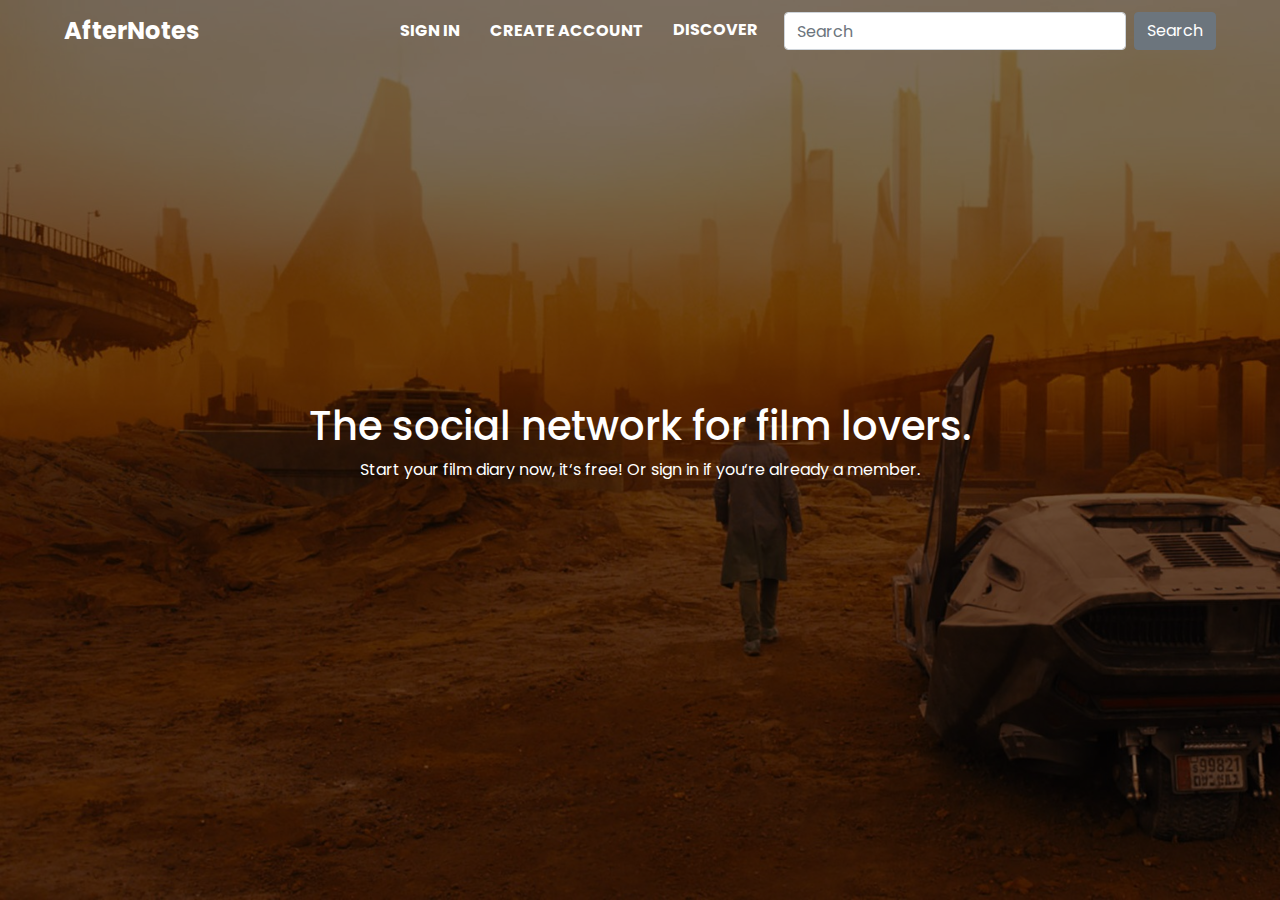
<file: index.html>
<!DOCTYPE html>
<html lang="en">

<head>
  <!-- Required meta tags -->
  <meta charset="utf-8">
  <meta name="viewport" content="width=device-width, initial-scale=1, shrink-to-fit=no">
  <!-- Google Fonts -->
  <link href="https://fonts.googleapis.com/css?family=Poppins:400,700" rel="stylesheet">
  <!-- Bootstrap CSS -->
  <link rel="stylesheet" href="https://stackpath.bootstrapcdn.com/bootstrap/4.3.1/css/bootstrap.min.css" integrity="sha384-ggOyR0iXCbMQv3Xipma34MD+dH/1fQ784/j6cY/iJTQUOhcWr7x9JvoRxT2MZw1T" crossorigin="anonymous">
  <link rel="stylesheet" href="css/styles.css">
  <!-- Font Awesome -->
  <link rel="stylesheet" href="https://use.fontawesome.com/releases/v5.8.1/css/all.css" integrity="sha384-50oBUHEmvpQ+1lW4y57PTFmhCaXp0ML5d60M1M7uH2+nqUivzIebhndOJK28anvf" crossorigin="anonymous">
  <!-- Favicon -->
  <link rel="shortcut icon" type="image/png" href="images/favicon.png" />
  <title>AfterNotes • Social film discovery.</title>
</head>

<body>
  <!-- Navbar, Hero, Title -->
  <section id="title">
    <nav class="navbar navbar-expand-lg navbar-light">
      <a class="navbar-brand" href="home.html">AfterNotes</a>
      <!-- Responsive Button -->
      <button class="navbar-toggler" type="button" data-toggle="collapse" data-target="#navbarNav" aria-controls="navbarNav" aria-expanded="false" aria-label="Toggle navigation">
        <span class="navbar-toggler-icon"></span>
      </button>
      <!-- Main Navigation Bar -->
      <div class="collapse navbar-collapse" id="navbarNav">
        <ul class="navbar-nav ml-auto">
          <li class="nav-item">
            <button type="button" class="btn pt-0 pr-0 pl-0 pb-0" data-toggle="modal" data-target="#SignIn">
              <a href="#" class="nav-link">SIGN IN</a>
            </button>
          </li>
          <li class="nav-item">
            <button type="button" class="btn pt-0 pr-0 pl-0 pb-0" data-toggle="modal" data-target="#SignUp">
              <a href="#" class="nav-link">CREATE ACCOUNT</a>
            </button>
          </li>
          <li class="nav-item">
            <a class="nav-link" href="discover.html">DISCOVER</a>
          </li>
        </ul>
        <form class="form-inline my-2 my-lg-0">
          <input class="form-control mr-sm-2" type="search" placeholder="Search" aria-label="Search">
          <button class="btn btn-secondary my-2 my-sm-0" type="submit">Search</button>
        </form>
      </div>
    </nav>
    <!-- Background Hero -->
    <div class="container-fluid hero d-flex flex-column justify-content-center align-items-center">
      <div class="hero-text">
        <h1 class="heading">The social network for film lovers.</h1>
        <p>Start your film diary now, it‘s free! Or sign in if you‘re already a member.</p>
      </div>
      <div class="overlay"></div>
    </div>
  </section>

  <div class="modal fade" id="SignIn" tabindex="-1" role="dialog">
    <div class="modal-dialog modal-dialog-centered" role="document">
      <div class="modal-content">
        <div class="modal-header">
          <h5 class="modal-title" id="exampleModalLabel">Welcome Back!</h5>
          <button type="button" class="close" data-dismiss="modal" aria-label="Close">
            <span aria-hidden="true">&times;</span>
          </button>
        </div>
        <div class="modal-body">
          <form>
            <div class="form-group">
              <label>Username</label>
              <div class="input-group">
                <div class="input-group-prepend">
                  <div class="input-group-text"><i class="fas fa-user"></i></div>
                </div>
                <input type="text" class="form-control" id="username" placeholder="Enter username">
              </div>
            </div>
            <div class="form-group">
              <label>Password</label>
              <div class="input-group">
                <div class="input-group-prepend">
                  <div class="input-group-text"><i class="fas fa-key"></i></div>
                </div>
                <input type="password" class="form-control" id="password" placeholder="Enter password">
              </div>
            </div>
        </div>
        <div class="modal-footer">
          <button type="submit" class="btn btn-success">SIGN IN</button>
        </div>
      </div>
    </div>
  </div>

  <div class="modal fade" id="SignUp" tabindex="-1" role="dialog">
    <div class="modal-dialog modal-dialog-centered" role="document">
      <div class="modal-content">
        <div class="modal-header">
          <h5 class="modal-title" id="exampleModalLabel">Join Us!</h5>
          <button type="button" class="close" data-dismiss="modal" aria-label="Close">
            <span aria-hidden="true">&times;</span>
          </button>
        </div>
        <div class="modal-body">
          <form>
            <div class="form-group">
              <label>Username</label>
              <div class="input-group">
                <div class="input-group-prepend">
                  <div class="input-group-text"><i class="fas fa-user"></i></div>
                </div>
                <input type="text" class="form-control" id="username" placeholder="Enter username">
              </div>
            </div>
            <div class="form-group">
              <label>Email</label>
              <div class="input-group">
                <div class="input-group-prepend">
                  <div class="input-group-text"><i class="fas fa-envelope"></i></div>
                </div>
                <input type="email" class="form-control" id="email" placeholder="Enter email">
              </div>
            </div>
            <div class="form-group">
              <label>Password</label>
              <div class="input-group">
                <div class="input-group-prepend">
                  <div class="input-group-text"><i class="fas fa-key"></i></div>
                </div>
                <input type="password" class="form-control" id="password" placeholder="Enter password">
              </div>
            </div>
        </div>
        <div class="modal-footer">
          <button type="submit" class="btn btn-success">SIGN UP</button>
        </div>
      </div>
    </div>
  </div>

  <!-- Optional JavaScript -->
  <!-- jQuery first, then Popper.js, then Bootstrap JS -->
  <script src="https://code.jquery.com/jquery-3.3.1.slim.min.js" integrity="sha384-q8i/X+965DzO0rT7abK41JStQIAqVgRVzpbzo5smXKp4YfRvH+8abtTE1Pi6jizo" crossorigin="anonymous"></script>
  <script src="https://cdnjs.cloudflare.com/ajax/libs/popper.js/1.14.7/umd/popper.min.js" integrity="sha384-UO2eT0CpHqdSJQ6hJty5KVphtPhzWj9WO1clHTMGa3JDZwrnQq4sF86dIHNDz0W1" crossorigin="anonymous"></script>
  <script src="https://stackpath.bootstrapcdn.com/bootstrap/4.3.1/js/bootstrap.min.js" integrity="sha384-JjSmVgyd0p3pXB1rRibZUAYoIIy6OrQ6VrjIEaFf/nJGzIxFDsf4x0xIM+B07jRM" crossorigin="anonymous"></script>
</body>

</html>
</file>
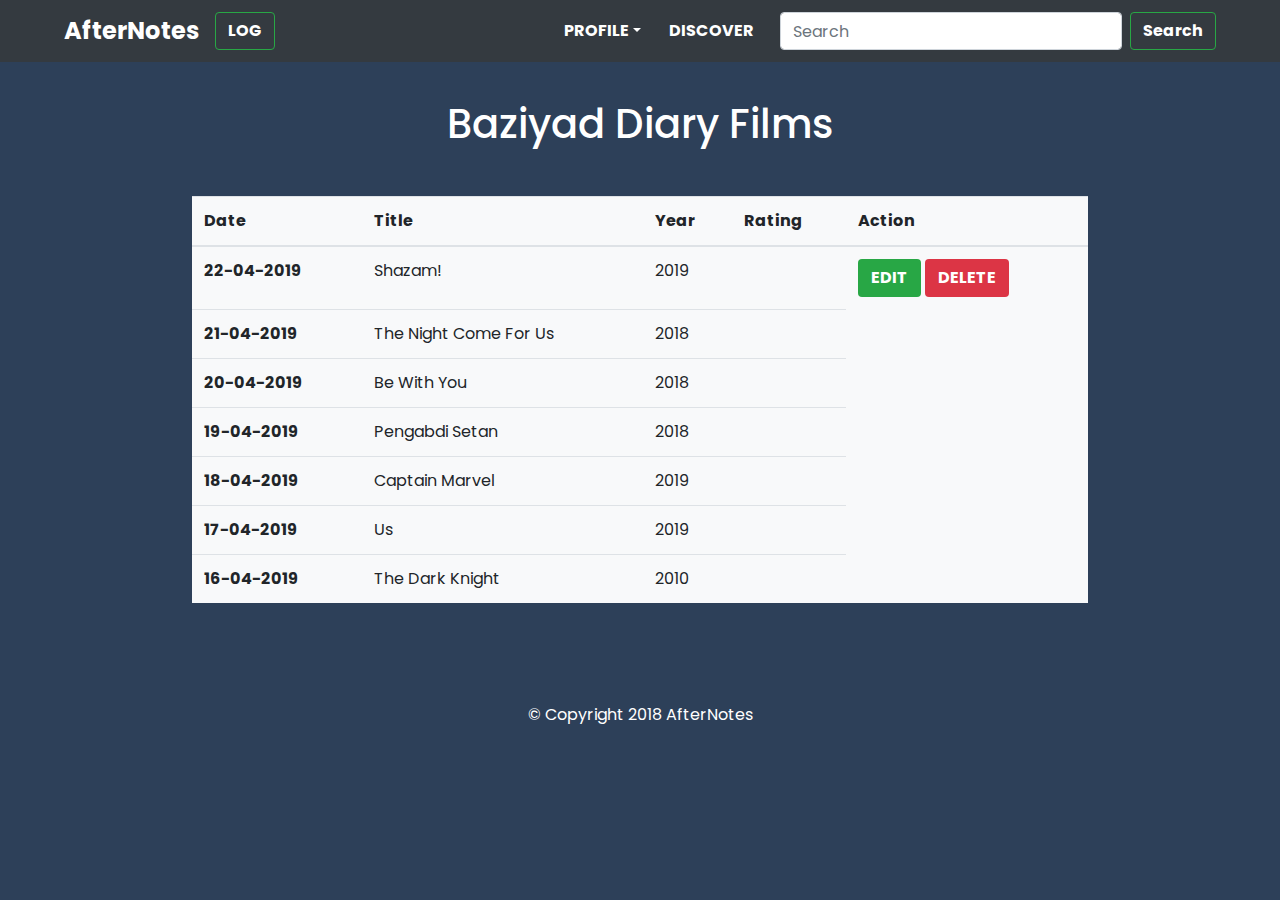
<file: diary.html>
<!DOCTYPE html>
<html lang="en">

<head>
  <!-- Required meta tags -->
  <meta charset="utf-8">
  <meta name="viewport" content="width=device-width, initial-scale=1, shrink-to-fit=no">
  <!-- Google Fonts -->
  <link href="https://fonts.googleapis.com/css?family=Poppins:400,700|IBM+Plex+Sans:700" rel="stylesheet">
  <!-- Bootstrap CSS -->
  <link rel="stylesheet" href="https://stackpath.bootstrapcdn.com/bootstrap/4.3.1/css/bootstrap.min.css" integrity="sha384-ggOyR0iXCbMQv3Xipma34MD+dH/1fQ784/j6cY/iJTQUOhcWr7x9JvoRxT2MZw1T" crossorigin="anonymous">
  <link rel="stylesheet" href="css/styles.css">
  <link rel="stylesheet" href="css/home.css">
  <link rel="stylesheet" href="css/watchlist_films.css">
  <link rel="stylesheet" href="css/rating.css">
  <!-- Font Awesome -->
  <link rel="stylesheet" href="https://use.fontawesome.com/releases/v5.8.1/css/all.css" integrity="sha384-50oBUHEmvpQ+1lW4y57PTFmhCaXp0ML5d60M1M7uH2+nqUivzIebhndOJK28anvf" crossorigin="anonymous">
  <!-- Favicon -->
  <link rel="shortcut icon" type="image/png" href="images/favicon.png" />
  <title>Diary • AfterNotes</title>
</head>

<body>
  <section id="title">
    <nav class="navbar navbar-expand-lg navbar-dark bg-dark">
      <a class="navbar-brand" href="home.html">AfterNotes</a>
      <button class="navbar-toggler" type="button" data-toggle="collapse" data-target="#navbarNav" aria-controls="navbarNav" aria-expanded="false" aria-label="Toggle navigation">
        <span class="navbar-toggler-icon"></span>
      </button>
      <div class="collapse navbar-collapse" id="navbarNav">
        <button class="btn log btn-outline-success my-2 my-sm-0" data-toggle="modal" data-target="#exampleModal" type="submit"><i class="fas fa-plus"></i> LOG</button>
        <div class="modal fade" id="exampleModal" tabindex="-1" role="dialog" aria-labelledby="exampleModalLabel" aria-hidden="true">
          <div class="modal-dialog modal-dialog-centered" role="document">
            <div class="modal-content">
              <div class="modal-header">
                <h5 class="modal-title" id="exampleModalLabel">I Watched...</h5>
                <button type="button" class="close" data-dismiss="modal" aria-label="Close">
                  <span aria-hidden="true">&times;</span>
                </button>
              </div>
              <div class="modal-body">
                <form class="" action="index.html" method="post">
                  <div class="form-group">
                    <label for="">Name of Film</label>
                    <input class="form-control" type="text" name="" value="" placeholder="Enter name of film here..." required>
                  </div>
                  <div class="form-group">
                    <label for="">Specify Date You Watched It</label>
                    <input class="form-control" type="date" name="" value="">
                  </div>
                  <div class="form-group">
                    <label for="">Add Review</label>
                    <textarea class="form-control" id="exampleFormControlTextarea1" rows="4" placeholder="Enter your review here..."></textarea>
                  </div>
                  <div class="form-check form-check-inline">
                    <label for="" class="my-auto">Rating :</label>
                    <span class="star-rating">
                      <input type="radio" name="rating" value="1"><i></i>
                      <input type="radio" name="rating" value="2"><i></i>
                      <input type="radio" name="rating" value="3"><i></i>
                      <input type="radio" name="rating" value="4"><i></i>
                      <input type="radio" name="rating" value="5"><i></i>
                    </span>
                  </div>
                </form>
              </div>
              <div class="modal-footer">
                <button type="submit" class="btn btn-success">Save</button>
              </div>
            </div>
          </div>
        </div>
        <ul class="navbar-nav ml-auto">
          <li class="nav-item dropdown">
            <a class="nav-link dropdown-toggle" href="" id="navbarDropdown" role="button" data-toggle="dropdown" aria-haspopup="true" aria-expanded="false">PROFILE</a>
            <div class="dropdown-menu" aria-labelledby="navbarDropdown">
              <a class="dropdown-item" href="diary.html">Diary</a>
              <a class="dropdown-item" href="reviews.html">Reviews</a>
              <div class="dropdown-divider"></div>
              <a class="dropdown-item" href="setting.html">Settings</a>
              <a class="dropdown-item" href="#">Sign Out</a>
            </div>
          </li>
          <li class="nav-item">
            <a class="nav-link" href="discover.html">DISCOVER</a>
          </li>
        </ul>
        <form class="form-inline my-2 my-lg-0">
          <input class="form-control mr-sm-2" type="search" placeholder="Search" aria-label="Search">
          <button class="btn btn-outline-success my-2 my-sm-0" type="submit">Search</button>
        </form>
      </div>
    </nav>
  </section>
  <section id="reviews-table" class="container-fluid">
    <h1 class="text-center mb-5">Baziyad Diary Films</h1>
    <table class="table table-hove bg-light">
      <thead>
        <tr>
          <th scope="col">Date</th>
          <th scope="col">Title</th>
          <th scope="col">Year</th>
          <th scope="col">Rating</th>
          <th scope="col">Action</th>
        </tr>
      </thead>
      <tbody>
        <tr>
          <th scope="row">22-04-2019</th>
          <td>Shazam!</td>
          <td>2019</td>
          <td>
            <span><i class="fas fa-star"></i></span>
            <span><i class="fas fa-star"></i></span>
            <span><i class="fas fa-star"></i></span>
            <span><i class="fas fa-star"></i></span>
          </td>
          <td colspan="2">
            <button type="button" class="btn bg-success" name="button">EDIT</button>
            <button type="button" class="btn bg-danger" name="button">DELETE</button>
          </td>
        </tr>
        <tr>
          <th scope="row">21-04-2019</th>
          <td>The Night Come For Us</td>
          <td>2018</td>
          <td>
            <span><i class="fas fa-star"></i></span>
            <span><i class="fas fa-star"></i></span>
            <span><i class="fas fa-star"></i></span>
          </td>
        </tr>
        <tr>
          <th scope="row">20-04-2019</th>
          <td>Be With You</td>
          <td>2018</td>
          <td>
            <span><i class="fas fa-star"></i></span>
            <span><i class="fas fa-star"></i></span>
            <span><i class="fas fa-star"></i></span>
            <span><i class="fas fa-star"></i></span>
          </td>
        </tr>
        <tr>
          <th scope="row">19-04-2019</th>
          <td>Pengabdi Setan</td>
          <td>2018</td>
          <td>
            <span><i class="fas fa-star"></i></span>
            <span><i class="fas fa-star"></i></span>
            <span><i class="fas fa-star"></i></span>
            <span><i class="fas fa-star"></i></span>
          </td>
        </tr>
        <tr>
          <th scope="row">18-04-2019</th>
          <td>Captain Marvel</td>
          <td>2019</td>
          <td>
            <span><i class="fas fa-star"></i></span>
            <span><i class="fas fa-star"></i></span>
            <span><i class="fas fa-star"></i></span>
          </td>
        </tr>
        <tr>
          <th scope="row">17-04-2019</th>
          <td>Us</td>
          <td>2019</td>
          <td>
            <span><i class="fas fa-star"></i></span>
            <span><i class="fas fa-star"></i></span>
            <span><i class="fas fa-star"></i></span>
            <span><i class="fas fa-star"></i></span>
            <span><i class="fas fa-star"></i></span>
          </td>
        </tr>
        <tr>
          <th scope="row">16-04-2019</th>
          <td>The Dark Knight</td>
          <td>2010</td>
          <td>
            <span><i class="fas fa-star"></i></span>
            <span><i class="fas fa-star"></i></span>
            <span><i class="fas fa-star"></i></span>
            <span><i class="fas fa-star"></i></span>
          </td>
        </tr>
      </tbody>
    </table>
  </section>
  <footer id="footer" class="pt-1">
    <a class="footer-logo" href="#"><i class="fab fa-twitter"></i></a>
    <a class="footer-logo" href="#"><i class="fab fa-facebook-f"></i></a>
    <a class="footer-logo" href="#"><i class="fab fa-instagram"></i></a>
    <a class="footer-logo" href="#"><i class="fas fa-envelope"></i></a>
    <p>© Copyright 2018 AfterNotes</p>
  </footer>

  <!-- Optional JavaScript -->
  <!-- jQuery first, then Popper.js, then Bootstrap JS -->
  <script src="https://code.jquery.com/jquery-3.3.1.slim.min.js" integrity="sha384-q8i/X+965DzO0rT7abK41JStQIAqVgRVzpbzo5smXKp4YfRvH+8abtTE1Pi6jizo" crossorigin="anonymous"></script>
  <script src="https://cdnjs.cloudflare.com/ajax/libs/popper.js/1.14.7/umd/popper.min.js" integrity="sha384-UO2eT0CpHqdSJQ6hJty5KVphtPhzWj9WO1clHTMGa3JDZwrnQq4sF86dIHNDz0W1" crossorigin="anonymous"></script>
  <script src="https://stackpath.bootstrapcdn.com/bootstrap/4.3.1/js/bootstrap.min.js" integrity="sha384-JjSmVgyd0p3pXB1rRibZUAYoIIy6OrQ6VrjIEaFf/nJGzIxFDsf4x0xIM+B07jRM" crossorigin="anonymous"></script>
</body>

</html>
</file>
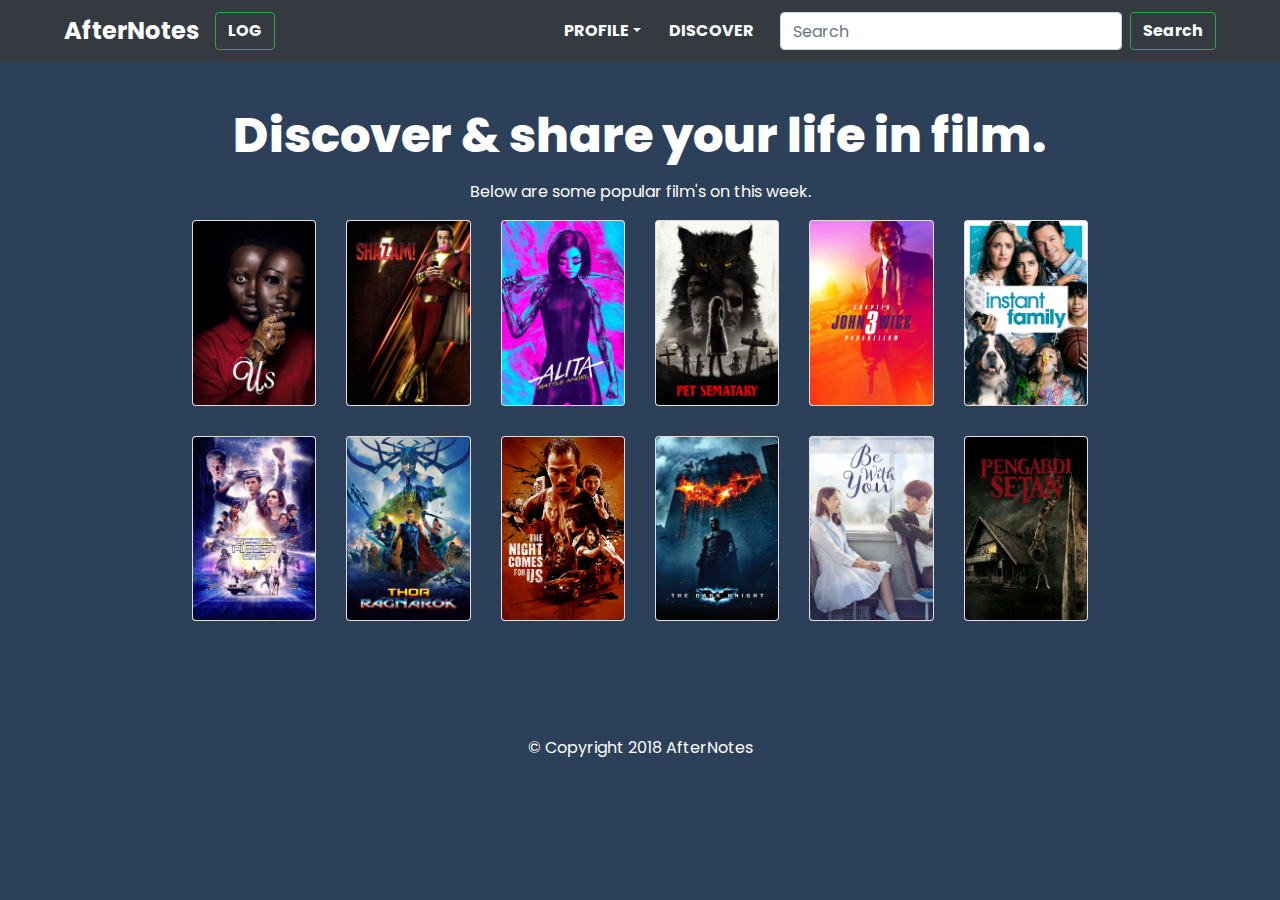
<file: discover.html>
<!DOCTYPE html>
<html lang="en">

<head>
  <!-- Required meta tags -->
  <meta charset="utf-8">
  <meta name="viewport" content="width=device-width, initial-scale=1, shrink-to-fit=no">
  <!-- Google Fonts -->
  <link href="https://fonts.googleapis.com/css?family=Poppins:400,700|IBM+Plex+Sans:700" rel="stylesheet">
  <!-- Bootstrap CSS -->
  <link rel="stylesheet" href="https://stackpath.bootstrapcdn.com/bootstrap/4.3.1/css/bootstrap.min.css" integrity="sha384-ggOyR0iXCbMQv3Xipma34MD+dH/1fQ784/j6cY/iJTQUOhcWr7x9JvoRxT2MZw1T" crossorigin="anonymous">
  <link rel="stylesheet" href="css/styles.css">
  <link rel="stylesheet" href="css/home.css">
  <link rel="stylesheet" href="css/watchlist_films.css">
  <link rel="stylesheet" href="css/rating.css">
  <!-- Font Awesome -->
  <link rel="stylesheet" href="https://use.fontawesome.com/releases/v5.8.1/css/all.css" integrity="sha384-50oBUHEmvpQ+1lW4y57PTFmhCaXp0ML5d60M1M7uH2+nqUivzIebhndOJK28anvf" crossorigin="anonymous">
  <!-- Favicon -->
  <link rel="shortcut icon" type="image/png" href="images/favicon.png" />
  <title>Discover • AfterNotes</title>
</head>

<body>
  <section id="title">
    <nav class="navbar navbar-expand-lg navbar-dark bg-dark">
      <a class="navbar-brand" href="home.html">AfterNotes</a>
      <button class="navbar-toggler" type="button" data-toggle="collapse" data-target="#navbarNav" aria-controls="navbarNav" aria-expanded="false" aria-label="Toggle navigation">
        <span class="navbar-toggler-icon"></span>
      </button>
      <div class="collapse navbar-collapse" id="navbarNav">
        <button class="btn log btn-outline-success my-2 my-sm-0" data-toggle="modal" data-target="#exampleModal" type="submit"><i class="fas fa-plus"></i> LOG</button>
        <div class="modal fade" id="exampleModal" tabindex="-1" role="dialog" aria-labelledby="exampleModalLabel" aria-hidden="true">
          <div class="modal-dialog modal-dialog-centered" role="document">
            <div class="modal-content">
              <div class="modal-header">
                <h5 class="modal-title" id="exampleModalLabel">I Watched...</h5>
                <button type="button" class="close" data-dismiss="modal" aria-label="Close">
                  <span aria-hidden="true">&times;</span>
                </button>
              </div>
              <div class="modal-body">
                <form class="" action="index.html" method="post">
                  <div class="form-group">
                    <label for="">Name of Film</label>
                    <input class="form-control" type="text" name="" value="" placeholder="Enter name of film here..." required>
                  </div>
                  <div class="form-group">
                    <label for="">Specify Date You Watched It</label>
                    <input class="form-control" type="date" name="" value="">
                  </div>
                  <div class="form-group">
                    <label for="">Add Review</label>
                    <textarea class="form-control" id="exampleFormControlTextarea1" rows="4" placeholder="Enter your review here..."></textarea>
                  </div>
                  <div class="form-check form-check-inline">
                    <label for="" class="my-auto">Rating :</label>
                    <span class="star-rating">
                      <input type="radio" name="rating" value="1"><i></i>
                      <input type="radio" name="rating" value="2"><i></i>
                      <input type="radio" name="rating" value="3"><i></i>
                      <input type="radio" name="rating" value="4"><i></i>
                      <input type="radio" name="rating" value="5"><i></i>
                    </span>
                  </div>
                </form>
              </div>
              <div class="modal-footer">
                <button type="submit" class="btn btn-success">Save</button>
              </div>
            </div>
          </div>
        </div>
        <ul class="navbar-nav ml-auto">
          <li class="nav-item dropdown">
            <a class="nav-link dropdown-toggle" href="" id="navbarDropdown" role="button" data-toggle="dropdown" aria-haspopup="true" aria-expanded="false">PROFILE</a>
            <div class="dropdown-menu" aria-labelledby="navbarDropdown">
              <a class="dropdown-item" href="diary.html">Diary</a>
              <a class="dropdown-item" href="reviews.html">Reviews</a>
              <div class="dropdown-divider"></div>
              <a class="dropdown-item" href="setting.html">Settings</a>
              <a class="dropdown-item" href="#">Sign Out</a>
            </div>
          </li>
          <li class="nav-item">
            <a class="nav-link" href="discover.html">DISCOVER</a>
          </li>
        </ul>
        <form class="form-inline my-2 my-lg-0">
          <input class="form-control mr-sm-2" type="search" placeholder="Search" aria-label="Search">
          <button class="btn btn-outline-success my-2 my-sm-0" type="submit">Search</button>
        </form>
      </div>
    </nav>
  </section>
  <section id="discover" class="container-fluid">
    <h2 class="text-center">Discover & share your life in film.</h2>
    <p class="text-center">Below are some popular film's on this week.</p>
    <div class="row row-card">
      <div class="col-md-2">
        <div class="card">
          <img class="card-img" src="images/poster/us.jpg" alt="">
          <a class="stretched-link" href="#"></a>
        </div>
      </div>
      <div class="col-md-2">
        <div class="card">
          <img class="card-img" src="images/poster/shazam.jpg" alt="">
          <a class="stretched-link" href="#"></a>
        </div>
      </div>
      <div class="col-md-2">
        <div class="card">
          <img class="card-img" src="images/poster/alita.jpg" alt="">
          <a class="stretched-link" href="#"></a>
        </div>
      </div>
      <div class="col-md-2">
        <div class="card">
          <img class="card-img" src="images/poster/petsematary.jpg" alt="">
          <a class="stretched-link" href="#"></a>
        </div>
      </div>
      <div class="col-md-2">
        <div class="card">
          <img class="card-img" src="images/poster/johnwick.jpg" alt="">
          <a class="stretched-link" href="#"></a>
        </div>
      </div>
      <div class="col-md-2">
        <div class="card">
          <img class="card-img" src="images/poster/instantfamily.jpg" alt="">
          <a class="stretched-link" href="#"></a>
        </div>
      </div>
    </div>
    <div class="row row-card">
      <div class="col-md-2">
        <div class="card">
          <img class="card-img" src="images/poster/readyplayerone.jpg" alt="">
          <a class="stretched-link" href="#"></a>
        </div>
      </div>
      <div class="col-md-2">
        <div class="card">
          <img class="card-img" src="images/poster/thorragnarok.jpg" alt="">
          <a class="stretched-link" href="#"></a>
        </div>
      </div>
      <div class="col-md-2">
        <div class="card">
          <img class="card-img" src="images/poster/tncfu.jpg" alt="">
          <a class="stretched-link" href="#"></a>
        </div>
      </div>
      <div class="col-md-2">
        <div class="card">
          <img class="card-img" src="images/poster/batman.jpg" alt="">
          <a class="stretched-link" href="#"></a>
        </div>
      </div>
      <div class="col-md-2">
        <div class="card">
          <img class="card-img" src="images/poster/bewithyou.jpg" alt="">
          <a class="stretched-link" href="#"></a>
        </div>
      </div>
      <div class="col-md-2">
        <div class="card">
          <img class="card-img" src="images/poster/pengabdisetan.jpg" alt="">
          <a class="stretched-link" href="#"></a>
        </div>
      </div>
    </div>
  </section>

  <footer id="footer" class="pt-1">
    <a class="footer-logo" href="#"><i class="fab fa-twitter"></i></a>
    <a class="footer-logo" href="#"><i class="fab fa-facebook-f"></i></a>
    <a class="footer-logo" href="#"><i class="fab fa-instagram"></i></a>
    <a class="footer-logo" href="#"><i class="fas fa-envelope"></i></a>
    <p>© Copyright 2018 AfterNotes</p>
  </footer>

  <!-- Optional JavaScript -->
  <!-- jQuery first, then Popper.js, then Bootstrap JS -->
  <script src="https://code.jquery.com/jquery-3.3.1.slim.min.js" integrity="sha384-q8i/X+965DzO0rT7abK41JStQIAqVgRVzpbzo5smXKp4YfRvH+8abtTE1Pi6jizo" crossorigin="anonymous"></script>
  <script src="https://cdnjs.cloudflare.com/ajax/libs/popper.js/1.14.7/umd/popper.min.js" integrity="sha384-UO2eT0CpHqdSJQ6hJty5KVphtPhzWj9WO1clHTMGa3JDZwrnQq4sF86dIHNDz0W1" crossorigin="anonymous"></script>
  <script src="https://stackpath.bootstrapcdn.com/bootstrap/4.3.1/js/bootstrap.min.js" integrity="sha384-JjSmVgyd0p3pXB1rRibZUAYoIIy6OrQ6VrjIEaFf/nJGzIxFDsf4x0xIM+B07jRM" crossorigin="anonymous"></script>
</body>

</html>
</file>
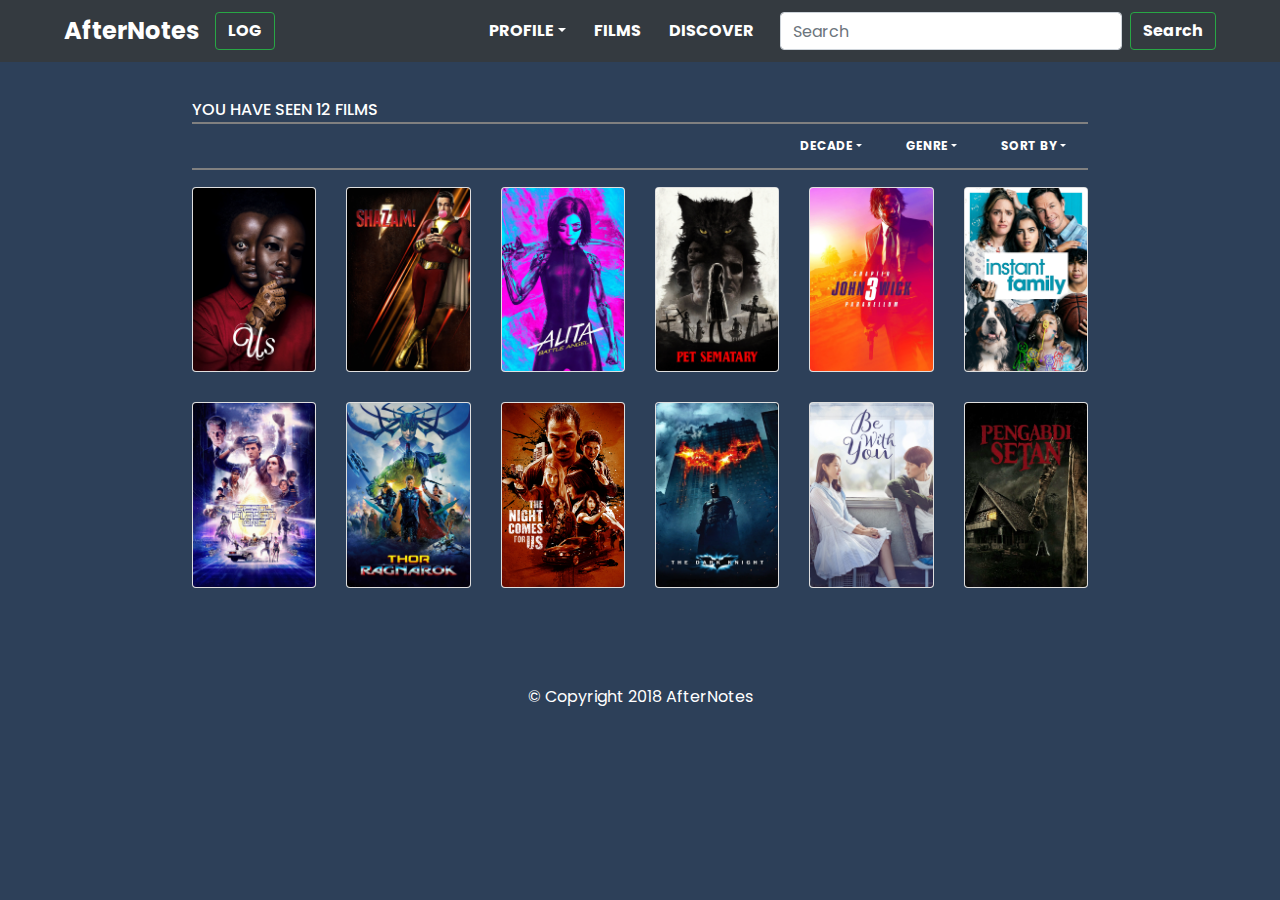
<file: films.html>
<!DOCTYPE html>
<html lang="en">

<head>
  <!-- Required meta tags -->
  <meta charset="utf-8">
  <meta name="viewport" content="width=device-width, initial-scale=1, shrink-to-fit=no">
  <!-- Google Fonts -->
  <link href="https://fonts.googleapis.com/css?family=Poppins:400,700|IBM+Plex+Sans:700" rel="stylesheet">
  <!-- Bootstrap CSS -->
  <link rel="stylesheet" href="https://stackpath.bootstrapcdn.com/bootstrap/4.3.1/css/bootstrap.min.css" integrity="sha384-ggOyR0iXCbMQv3Xipma34MD+dH/1fQ784/j6cY/iJTQUOhcWr7x9JvoRxT2MZw1T" crossorigin="anonymous">
  <link rel="stylesheet" href="css/styles.css">
  <link rel="stylesheet" href="css/home.css">
  <link rel="stylesheet" href="css/watchlist_films.css">
  <link rel="stylesheet" href="css/rating.css">
  <!-- Font Awesome -->
  <link rel="stylesheet" href="https://use.fontawesome.com/releases/v5.8.1/css/all.css" integrity="sha384-50oBUHEmvpQ+1lW4y57PTFmhCaXp0ML5d60M1M7uH2+nqUivzIebhndOJK28anvf" crossorigin="anonymous">
  <!-- Favicon -->
  <link rel="shortcut icon" type="image/png" href="images/favicon.png" />
  <title>Films • AfterNotes</title>
</head>

<body>
  <section id="title">
    <nav class="navbar navbar-expand-lg navbar-dark bg-dark">
      <a class="navbar-brand" href="home.html">AfterNotes</a>
      <button class="navbar-toggler" type="button" data-toggle="collapse" data-target="#navbarNav" aria-controls="navbarNav" aria-expanded="false" aria-label="Toggle navigation">
        <span class="navbar-toggler-icon"></span>
      </button>
      <div class="collapse navbar-collapse" id="navbarNav">
        <button class="btn log btn-outline-success my-2 my-sm-0" data-toggle="modal" data-target="#exampleModal" type="submit"><i class="fas fa-plus"></i> LOG</button>
        <div class="modal fade" id="exampleModal" tabindex="-1" role="dialog" aria-labelledby="exampleModalLabel" aria-hidden="true">
          <div class="modal-dialog modal-dialog-centered" role="document">
            <div class="modal-content">
              <div class="modal-header">
                <h5 class="modal-title" id="exampleModalLabel">I Watched...</h5>
                <button type="button" class="close" data-dismiss="modal" aria-label="Close">
                  <span aria-hidden="true">&times;</span>
                </button>
              </div>
              <div class="modal-body">
                <form class="" action="index.html" method="post">
                  <div class="form-group">
                    <label for="">Name of Film</label>
                    <input class="form-control" type="text" name="" value="" placeholder="Enter name of film here..." required>
                  </div>
                  <div class="form-group">
                    <label for="">Specify Date You Watched It</label>
                    <input class="form-control" type="date" name="" value="">
                  </div>
                  <div class="form-group">
                    <label for="">Add Review</label>
                    <textarea class="form-control" id="exampleFormControlTextarea1" rows="4" placeholder="Enter your review here..."></textarea>
                  </div>
                  <div class="form-check form-check-inline">
                    <label for="" class="my-auto">Rating :</label>
                    <span class="star-rating">
                      <input type="radio" name="rating" value="1"><i></i>
                      <input type="radio" name="rating" value="2"><i></i>
                      <input type="radio" name="rating" value="3"><i></i>
                      <input type="radio" name="rating" value="4"><i></i>
                      <input type="radio" name="rating" value="5"><i></i>
                    </span>
                  </div>
                </form>
              </div>
              <div class="modal-footer">
                <button type="submit" class="btn btn-success">Save</button>
              </div>
            </div>
          </div>
        </div>
        <ul class="navbar-nav ml-auto">
          <li class="nav-item dropdown">
            <a class="nav-link dropdown-toggle" href="" id="navbarDropdown" role="button" data-toggle="dropdown" aria-haspopup="true" aria-expanded="false">PROFILE</a>
            <div class="dropdown-menu" aria-labelledby="navbarDropdown">
              <a class="dropdown-item" href="diary.html">Diary</a>
              <a class="dropdown-item" href="reviews.html">Reviews</a>
              <a class="dropdown-item" href="watchlist.html">Watchlist</a>
              <div class="dropdown-divider"></div>
              <a class="dropdown-item" href="setting.html">Settings</a>
              <a class="dropdown-item" href="#">Sign Out</a>
            </div>
          </li>
          <li class="nav-item">
            <a class="nav-link" href="films.html">FILMS</a>
          </li>
          <li class="nav-item">
            <a class="nav-link" href="discover.html">DISCOVER</a>
          </li>
        </ul>
        <form class="form-inline my-2 my-lg-0">
          <input class="form-control mr-sm-2" type="search" placeholder="Search" aria-label="Search">
          <button class="btn btn-outline-success my-2 my-sm-0" type="submit">Search</button>
        </form>
      </div>
    </nav>
  </section>
  <section id="watchlist" class="container-fluid">
    <h6>YOU HAVE SEEN <span>12</span> FILMS</h6>
    <hr>
    <ul class=" nav-sort nav justify-content-end">
      <li class="nav-item dropdown">
        <a class="nav-link dropdown-toggle" data-toggle="dropdown" href="#" role="button" aria-haspopup="true" aria-expanded="false">DECADE</a>
        <div class="dropdown-menu">
          <a class="dropdown-item" href="#">All</a>
          <div class="dropdown-divider"></div>
          <a class="dropdown-item" href="#">Upcoming</a>
          <a class="dropdown-item" href="#">2030</a>
          <a class="dropdown-item" href="#">2020</a>
          <a class="dropdown-item" href="#">2010</a>
          <a class="dropdown-item" href="#">2000</a>
          <a class="dropdown-item" href="#">1990</a>
          <a class="dropdown-item" href="#">1980</a>
          <a class="dropdown-item" href="#">1970</a>
          <a class="dropdown-item" href="#">1960</a>
        </div>
      </li>
      <li class="nav-item dropdown">
        <a class="nav-link dropdown-toggle" data-toggle="dropdown" href="#" role="button" aria-haspopup="true" aria-expanded="false">GENRE</a>
        <div class="dropdown-menu">
          <a class="dropdown-item" href="#">All</a>
          <div class="dropdown-divider"></div>
          <a class="dropdown-item" href="#">Action</a>
          <a class="dropdown-item" href="#">Adventure</a>
          <a class="dropdown-item" href="#">Animation</a>
          <a class="dropdown-item" href="#">Comedy</a>
          <a class="dropdown-item" href="#">Crime</a>
          <a class="dropdown-item" href="#">Documentary</a>
          <a class="dropdown-item" href="#">Drama</a>
          <a class="dropdown-item" href="#">Family</a>
          <a class="dropdown-item" href="#">Fantasy</a>
          <a class="dropdown-item" href="#">History</a>
          <a class="dropdown-item" href="#">Horror</a>
          <a class="dropdown-item" href="#">Musicy</a>
          <a class="dropdown-item" href="#">Mystery</a>
          <a class="dropdown-item" href="#">Romance</a>
          <a class="dropdown-item" href="#">Sci-Fi</a>
          <a class="dropdown-item" href="#">Thriller</a>
          <a class="dropdown-item" href="#">War</a>
        </div>
      </li>
      <li class="nav-item dropdown">
        <a class="nav-link dropdown-toggle" data-toggle="dropdown" href="#" role="button" aria-haspopup="true" aria-expanded="false">SORT BY</a>
        <div class="dropdown-menu">
          <a class="dropdown-item" href="#">When Added</a>
          <a class="dropdown-item" href="#">Name</a>
          <a class="dropdown-item" href="#">Release Date</a>
          <a class="dropdown-item" href="#">Popularity</a>
        </div>
      </li>
    </ul>
    <hr>
  </section>
  <section id="poster" class="container-fluid">
    <div class="row row-card">
      <div class="col-md-2">
        <div class="card">
          <img class="card-img" src="images/poster/us.jpg" alt="">
          <a class="stretched-link" href="#"></a>
        </div>
      </div>
      <div class="col-md-2">
        <div class="card">
          <img class="card-img" src="images/poster/shazam.jpg" alt="">
          <a class="stretched-link" href="#"></a>
        </div>
      </div>
      <div class="col-md-2">
        <div class="card">
          <img class="card-img" src="images/poster/alita.jpg" alt="">
          <a class="stretched-link" href="#"></a>
        </div>
      </div>
      <div class="col-md-2">
        <div class="card">
          <img class="card-img" src="images/poster/petsematary.jpg" alt="">
          <a class="stretched-link" href="#"></a>
        </div>
      </div>
      <div class="col-md-2">
        <div class="card">
          <img class="card-img" src="images/poster/johnwick.jpg" alt="">
          <a class="stretched-link" href="#"></a>
        </div>
      </div>
      <div class="col-md-2">
        <div class="card">
          <img class="card-img" src="images/poster/instantfamily.jpg" alt="">
          <a class="stretched-link" href="#"></a>
        </div>
      </div>
    </div>
    <div class="row row-card">
      <div class="col-md-2">
        <div class="card">
          <img class="card-img" src="images/poster/readyplayerone.jpg" alt="">
          <a class="stretched-link" href="#"></a>
        </div>
      </div>
      <div class="col-md-2">
        <div class="card">
          <img class="card-img" src="images/poster/thorragnarok.jpg" alt="">
          <a class="stretched-link" href="#"></a>
        </div>
      </div>
      <div class="col-md-2">
        <div class="card">
          <img class="card-img" src="images/poster/tncfu.jpg" alt="">
          <a class="stretched-link" href="#"></a>
        </div>
      </div>
      <div class="col-md-2">
        <div class="card">
          <img class="card-img" src="images/poster/batman.jpg" alt="">
          <a class="stretched-link" href="#"></a>
        </div>
      </div>
      <div class="col-md-2">
        <div class="card">
          <img class="card-img" src="images/poster/bewithyou.jpg" alt="">
          <a class="stretched-link" href="#"></a>
        </div>
      </div>
      <div class="col-md-2">
        <div class="card">
          <img class="card-img" src="images/poster/pengabdisetan.jpg" alt="">
          <a class="stretched-link" href="#"></a>
        </div>
      </div>
    </div>
  </section>
  <footer id="footer">
    <a class="footer-logo" href="#"><i class="fab fa-twitter"></i></a>
    <a class="footer-logo" href="#"><i class="fab fa-facebook-f"></i></a>
    <a class="footer-logo" href="#"><i class="fab fa-instagram"></i></a>
    <a class="footer-logo" href="#"><i class="fas fa-envelope"></i></a>
    <p>© Copyright 2018 AfterNotes</p>
  </footer>

  <!-- Optional JavaScript -->
  <!-- jQuery first, then Popper.js, then Bootstrap JS -->
  <script src="https://code.jquery.com/jquery-3.3.1.slim.min.js" integrity="sha384-q8i/X+965DzO0rT7abK41JStQIAqVgRVzpbzo5smXKp4YfRvH+8abtTE1Pi6jizo" crossorigin="anonymous"></script>
  <script src="https://cdnjs.cloudflare.com/ajax/libs/popper.js/1.14.7/umd/popper.min.js" integrity="sha384-UO2eT0CpHqdSJQ6hJty5KVphtPhzWj9WO1clHTMGa3JDZwrnQq4sF86dIHNDz0W1" crossorigin="anonymous"></script>
  <script src="https://stackpath.bootstrapcdn.com/bootstrap/4.3.1/js/bootstrap.min.js" integrity="sha384-JjSmVgyd0p3pXB1rRibZUAYoIIy6OrQ6VrjIEaFf/nJGzIxFDsf4x0xIM+B07jRM" crossorigin="anonymous"></script>
</body>

</html>
</file>
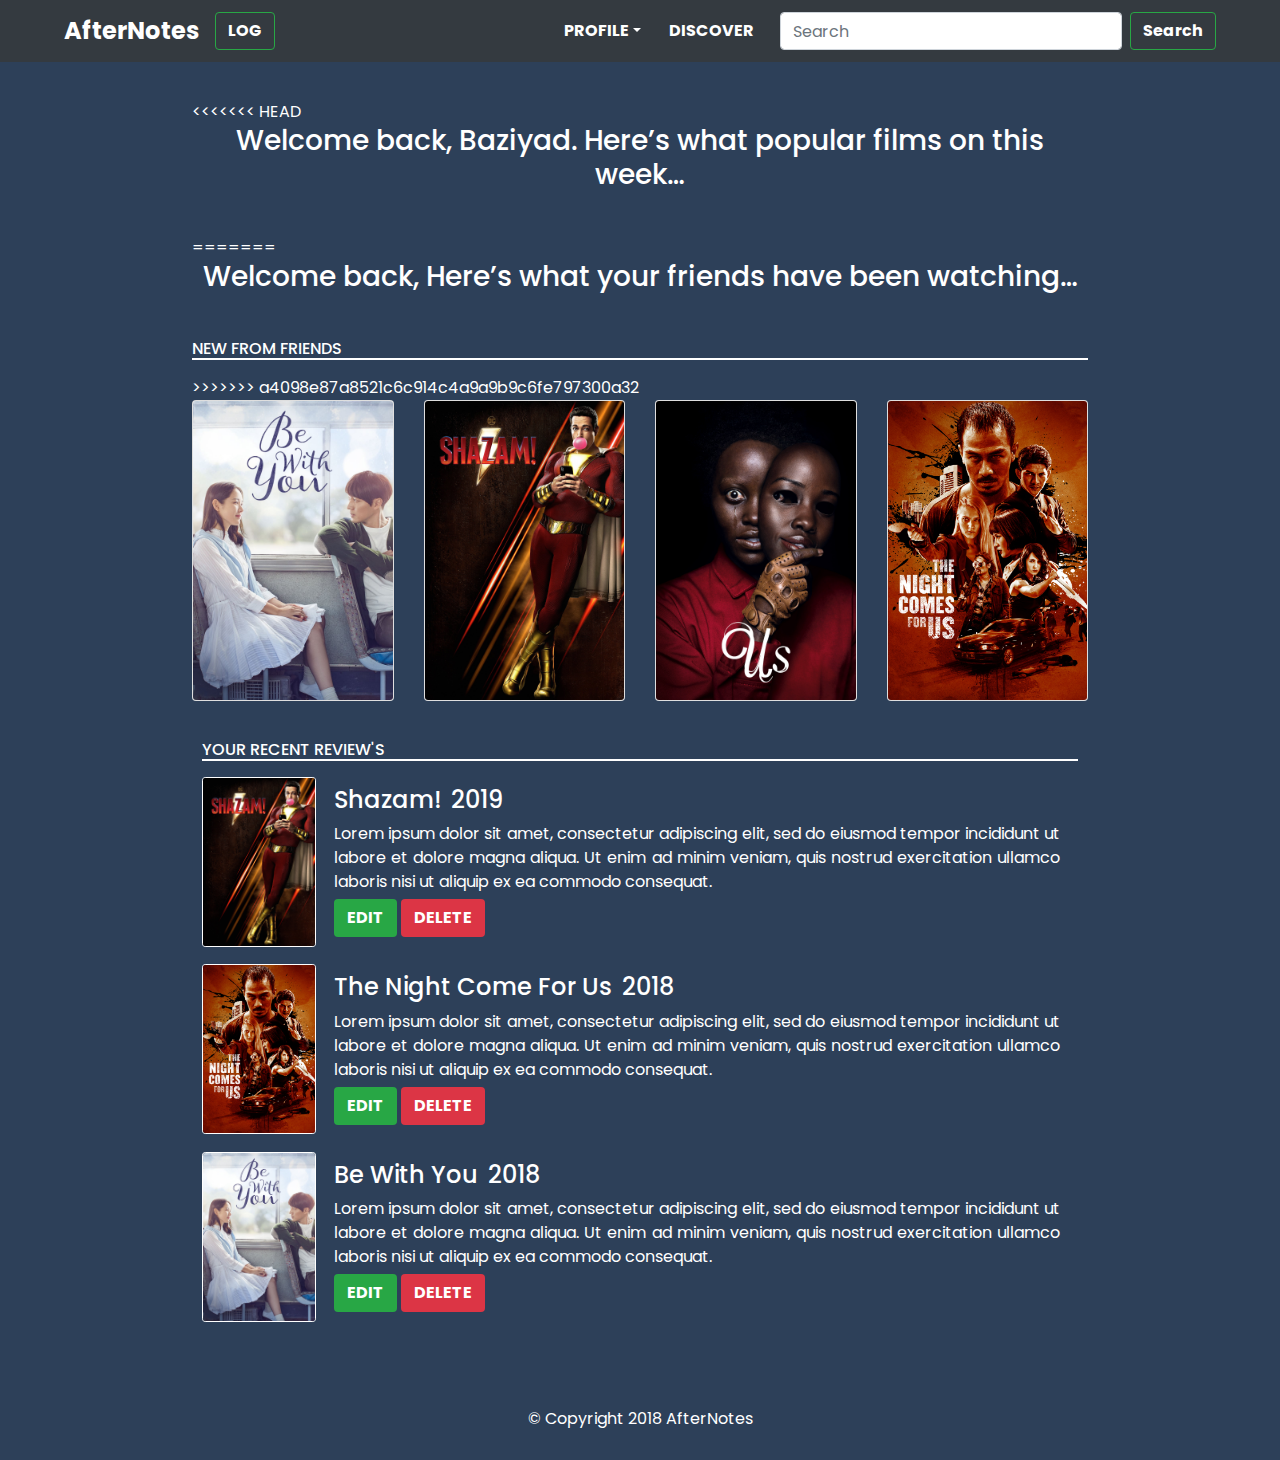
<file: home.html>
<!DOCTYPE html>
<html lang="en">

<head>
  <!-- Required meta tags -->
  <meta charset="utf-8">
  <meta name="viewport" content="width=device-width, initial-scale=1, shrink-to-fit=no">
  <!-- Google Fonts -->
  <link href="https://fonts.googleapis.com/css?family=Poppins:400,700|IBM+Plex+Sans:700" rel="stylesheet">
  <!-- Bootstrap CSS -->
  <link rel="stylesheet" href="https://stackpath.bootstrapcdn.com/bootstrap/4.3.1/css/bootstrap.min.css" integrity="sha384-ggOyR0iXCbMQv3Xipma34MD+dH/1fQ784/j6cY/iJTQUOhcWr7x9JvoRxT2MZw1T" crossorigin="anonymous">
  <link rel="stylesheet" href="css/styles.css">
  <link rel="stylesheet" href="css/home.css">
  <link rel="stylesheet" href="css/rating.css">
  <!-- Font Awesome -->
  <link rel="stylesheet" href="https://use.fontawesome.com/releases/v5.8.1/css/all.css" integrity="sha384-50oBUHEmvpQ+1lW4y57PTFmhCaXp0ML5d60M1M7uH2+nqUivzIebhndOJK28anvf" crossorigin="anonymous">
  <!-- Favicon -->
  <link rel="shortcut icon" type="image/png" href="images/favicon.png"/>
  <title>AfterNotes • Social film discovery.</title>
</head>

<body>
  <section id="title">
    <nav class="navbar navbar-expand-lg navbar-dark bg-dark">
      <a class="navbar-brand" href="home.html">AfterNotes</a>
      <button class="navbar-toggler" type="button" data-toggle="collapse" data-target="#navbarNav" aria-controls="navbarNav" aria-expanded="false" aria-label="Toggle navigation">
        <span class="navbar-toggler-icon"></span>
      </button>
      <div class="collapse navbar-collapse" id="navbarNav">
        <button class="btn log btn-outline-success my-2 my-sm-0" data-toggle="modal" data-target="#exampleModal" type="submit"><i class="fas fa-plus"></i> LOG</button>
        <div class="modal fade" id="exampleModal" tabindex="-1" role="dialog" aria-labelledby="exampleModalLabel" aria-hidden="true">
          <div class="modal-dialog modal-dialog-centered" role="document">
            <div class="modal-content">
              <div class="modal-header">
                <h5 class="modal-title" id="exampleModalLabel">I Watched...</h5>
                <button type="button" class="close" data-dismiss="modal" aria-label="Close">
                  <span aria-hidden="true">&times;</span>
                </button>
              </div>
              <div class="modal-body">
                <form class="" action="index.html" method="post">
                  <div class="form-group">
                    <label for="">Name of Film</label>
                    <input class="form-control" type="text" name="" value="" placeholder="Enter name of film here..." required>
                  </div>
                  <div class="form-group">
                    <label for="">Specify Date You Watched It</label>
                    <input class="form-control" type="date" name="" value="">
                  </div>
                  <div class="form-group">
                    <label for="">Add Review</label>
                    <textarea class="form-control" id="exampleFormControlTextarea1" rows="4" placeholder="Enter your review here..."></textarea>
                  </div>
                  <div class="form-check form-check-inline">
                    <label for="" class="my-auto">Rating :</label>
                    <span class="star-rating">
                      <input type="radio" name="rating" value="1"><i></i>
                      <input type="radio" name="rating" value="2"><i></i>
                      <input type="radio" name="rating" value="3"><i></i>
                      <input type="radio" name="rating" value="4"><i></i>
                      <input type="radio" name="rating" value="5"><i></i>
                    </span>
                  </div>
                </form>
              </div>
              <div class="modal-footer">
                <button type="submit" class="btn btn-success">Save</button>
              </div>
            </div>
          </div>
        </div>
        <ul class="navbar-nav ml-auto">
          <li class="nav-item dropdown">
            <a class="nav-link dropdown-toggle" href="" id="navbarDropdown" role="button" data-toggle="dropdown" aria-haspopup="true" aria-expanded="false">PROFILE</a>
            <div class="dropdown-menu" aria-labelledby="navbarDropdown">
              <a class="dropdown-item" href="diary.html">Diary</a>
              <a class="dropdown-item" href="reviews.html">Reviews</a>
              <div class="dropdown-divider"></div>
              <a class="dropdown-item" href="setting.html">Settings</a>
              <a class="dropdown-item" href="#">Sign Out</a>
            </div>
          </li>
          <li class="nav-item">
            <a class="nav-link" href="discover.html">DISCOVER</a>
          </li>
        </ul>
        <form class="form-inline my-2 my-lg-0">
          <input class="form-control mr-sm-2" type="search" placeholder="Search" aria-label="Search">
          <button class="btn btn-outline-success my-2 my-sm-0" type="submit">Search</button>
        </form>
      </div>
    </nav>
  </section>
  <section id="recent-friend" class="container-fluid">
<<<<<<< HEAD
    <h3>Welcome back, <a href="#">Baziyad.</a> Here’s what popular films on this week…</h3>
=======
    <h3>Welcome back, <a href="#"></a> Here’s what your friends have been watching…</h3>
    <h6>NEW FROM FRIENDS</h6>
    <hr>
>>>>>>> a4098e87a8521c6c914c4a9a9b9c6fe797300a32
    <div class="row">
      <div class="col-md-3">
        <div class="card">
          <a href="#"><img class="card-img" src="images/poster/bewithyou.jpg" alt=""></a>
        </div>
      </div>
      <div class="col-md-3">
        <div class="card">
          <a href="#"><img class="card-img" src="images/poster/shazam.jpg" alt=""></a>
        </div>
      </div>
      <div class="col-md-3">
        <div class="card">
          <a href="#"><img class="card-img" src="images/poster/us.jpg" alt=""></a>
        </div>
      </div>
      <div class="col-md-3">
        <div class="card">
          <a href="#"><img class="card-img" src="images/poster/tncfu.jpg" alt=""></a>
        </div>
      </div>
    </div>
  </section>
  <section id="post" class="container-fluid pt-0">
    <h6>YOUR RECENT REVIEW'S</h6>
    <hr>
    <div class="media">
      <a href="#"><img src="images/poster/shazam.jpg" class="rounded-sm border border-white media-poster" alt="..."></a>
      <div class="media-body">
        <div class="row media-body-header">
          <div class="col-md-auto title">
            <h4><a href="#">Shazam!</a></h4>
          </div>
          <div class="col-md-auto year">
            <h4><a href="#">2019</a></h4>
          </div>
          <div class="col-md-auto rating">
            <span><i class="fas fa-star"></i></span>
            <span><i class="fas fa-star"></i></span>
            <span><i class="fas fa-star"></i></span>
            <span><i class="fas fa-star"></i></span>
          </div>
        </div>
        <p class="review text-justify">Lorem ipsum dolor sit amet, consectetur adipiscing elit, sed do eiusmod tempor incididunt ut labore et dolore magna aliqua. Ut enim ad minim veniam, quis nostrud exercitation ullamco laboris nisi ut aliquip ex ea commodo
          consequat.</p>
        <div class="media-body-footer">
          <button type="button" class="btn bg-success">EDIT</button>
          <button type="button" class="btn bg-danger">DELETE</button>
        </div>
      </div>
    </div>
    <div class="media">
      <a href="#"><img src="images/poster/tncfu.jpg" class="rounded-sm border border-white media-poster" alt="..."></a>
      <div class="media-body">
        <div class="row media-body-header">
          <div class="col-md-auto title">
            <h4><a href="#">The Night Come For Us</a></h4>
          </div>
          <div class="col-md-auto year">
            <h4><a href="#">2018</a></h4>
          </div>
          <div class="col-md-auto rating">
            <span><i class="fas fa-star"></i></span>
            <span><i class="fas fa-star"></i></span>
            <span><i class="fas fa-star"></i></span>
          </div>
        </div>
        <p class="review text-justify">Lorem ipsum dolor sit amet, consectetur adipiscing elit, sed do eiusmod tempor incididunt ut labore et dolore magna aliqua. Ut enim ad minim veniam, quis nostrud exercitation ullamco laboris nisi ut aliquip ex ea commodo
          consequat.</p>
        <div class="media-body-footer">
          <button type="button" class="btn bg-success">EDIT</button>
          <button type="button" class="btn bg-danger">DELETE</button>
        </div>
      </div>
    </div>
    <div class="media">
      <a href="#"><img src="images/poster/bewithyou.jpg" class="rounded-sm border border-white media-poster" alt="..."></a>
      <div class="media-body">
        <div class="row media-body-header">
          <div class="col-md-auto title">
            <h4><a href="#">Be With You</a></h4>
          </div>
          <div class="col-md-auto year">
            <h4><a href="#">2018</a></h4>
          </div>
          <div class="col-md-auto rating">
            <span><i class="fas fa-star"></i></span>
            <span><i class="fas fa-star"></i></span>
            <span><i class="fas fa-star"></i></span>
            <span><i class="fas fa-star"></i></span>
          </div>
        </div>
        <p class="review text-justify">Lorem ipsum dolor sit amet, consectetur adipiscing elit, sed do eiusmod tempor incididunt ut labore et dolore magna aliqua. Ut enim ad minim veniam, quis nostrud exercitation ullamco laboris nisi ut aliquip ex ea commodo
          consequat.</p>
        <div class="media-body-footer">
          <button type="button" class="btn bg-success">EDIT</button>
          <button type="button" class="btn bg-danger">DELETE</button>
        </div>
      </div>
    </div>
  </section>
  <footer id="footer">
    <a class="footer-logo" href="#"><i class="fab fa-twitter"></i></a>
    <a class="footer-logo" href="#"><i class="fab fa-facebook-f"></i></a>
    <a class="footer-logo" href="#"><i class="fab fa-instagram"></i></a>
    <a class="footer-logo" href="#"><i class="fas fa-envelope"></i></a>
    <p>© Copyright 2018 AfterNotes</p>
  </footer>
  <!-- Optional JavaScript -->
  <!-- jQuery first, then Popper.js, then Bootstrap JS -->
  <script src="https://code.jquery.com/jquery-3.3.1.slim.min.js" integrity="sha384-q8i/X+965DzO0rT7abK41JStQIAqVgRVzpbzo5smXKp4YfRvH+8abtTE1Pi6jizo" crossorigin="anonymous"></script>
  <script src="https://cdnjs.cloudflare.com/ajax/libs/popper.js/1.14.7/umd/popper.min.js" integrity="sha384-UO2eT0CpHqdSJQ6hJty5KVphtPhzWj9WO1clHTMGa3JDZwrnQq4sF86dIHNDz0W1" crossorigin="anonymous"></script>
  <script src="https://stackpath.bootstrapcdn.com/bootstrap/4.3.1/js/bootstrap.min.js" integrity="sha384-JjSmVgyd0p3pXB1rRibZUAYoIIy6OrQ6VrjIEaFf/nJGzIxFDsf4x0xIM+B07jRM" crossorigin="anonymous"></script>
</body>

</html>
</file>
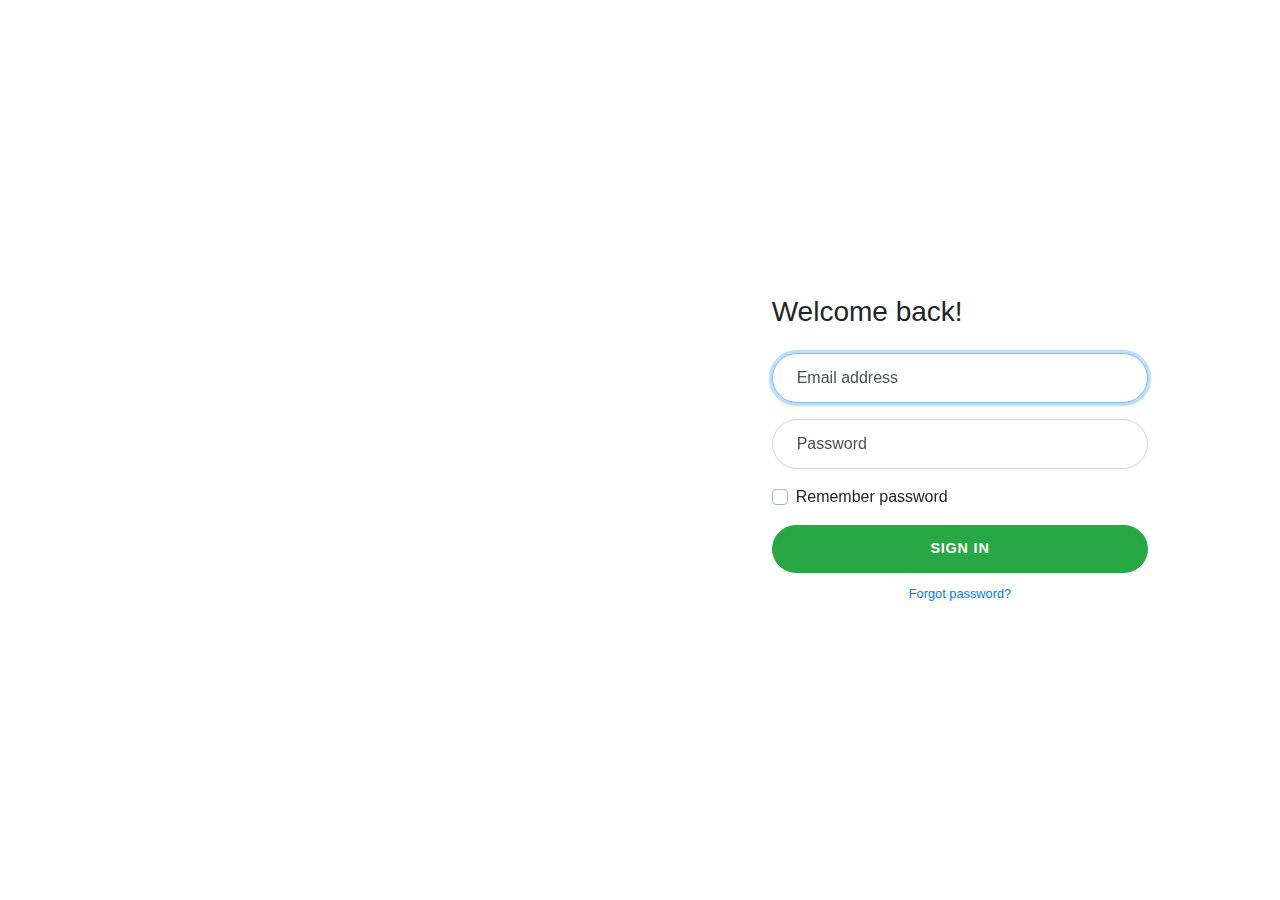
<file: login.html>
<!doctype html>
<html lang="en">

<head>
  <!-- Required meta tags -->
  <meta charset="utf-8">
  <meta name="viewport" content="width=device-width, initial-scale=1, shrink-to-fit=no">
  <!-- Bootstrap CSS -->
  <link rel="shortcut icon" type="image/png" href="images/favicon.png">
  <link rel="stylesheet" href="https://stackpath.bootstrapcdn.com/bootstrap/4.3.1/css/bootstrap.min.css" integrity="sha384-ggOyR0iXCbMQv3Xipma34MD+dH/1fQ784/j6cY/iJTQUOhcWr7x9JvoRxT2MZw1T" crossorigin="anonymous">
  <link rel="stylesheet" href="css/login_register.css">
  <title>Sign In!</title>


</head>

<body>
  <div id="overlay"></div>
  <div class="container-fluid">
    <div class="row no-gutter">
      <div class="d-none d-md-flex col-md-4 col-lg-6 bg-image " styles="background-image:url("https://www.sideshow.com/wp/wp-content/uploads/2017/07/marvel-guardians-of-the-galaxy-vol-2-baby-groot-maquette-400314-02.jpg");"></div>
      <div class="col-md-8 col-lg-6">
        <div class="login d-flex align-items-center py-5">
          <div class="container">
            <div class="row">
              <div class="col-md-9 col-lg-8 mx-auto">
                <h3 class="login-heading mb-4">Welcome back!</h3>
                <form>
                  <div class="form-label-group">
                    <input type="email" id="inputEmail" class="form-control" placeholder="Email address" required autofocus>
                    <label for="inputEmail">Email address</label>
                  </div>
                  <div class="form-label-group">
                    <input type="password" id="inputPassword" class="form-control" placeholder="Password" maxlength="10"  required>
                    <label for="inputPassword">Password</label>
                  </div>
                  <div class="custom-control custom-checkbox mb-3">
                    <input type="checkbox" class="custom-control-input" id="customCheck1">
                    <label class="custom-control-label" for="customCheck1">Remember password</label>
                  </div>
                  <button class="btn btn-success btn-primary btn-block btn-login text-uppercase font-weight-bold mb-2" type="submit">Sign in</button>
                  <div class="text-center">
                    <a class="small" href="#">Forgot password?</a></div>
                </form>
              </div>
            </div>
          </div>
        </div>
      </div>
    </div>
  </div>
  <!-- Optional JavaScript -->
  <!-- jQuery first, then Popper.js, then Bootstrap JS -->
  <script src="https://code.jquery.com/jquery-3.3.1.slim.min.js" integrity="sha384-q8i/X+965DzO0rT7abK41JStQIAqVgRVzpbzo5smXKp4YfRvH+8abtTE1Pi6jizo" crossorigin="anonymous"></script>
  <script src="https://cdnjs.cloudflare.com/ajax/libs/popper.js/1.14.7/umd/popper.min.js" integrity="sha384-UO2eT0CpHqdSJQ6hJty5KVphtPhzWj9WO1clHTMGa3JDZwrnQq4sF86dIHNDz0W1" crossorigin="anonymous"></script>
  <script src="https://stackpath.bootstrapcdn.com/bootstrap/4.3.1/js/bootstrap.min.js" integrity="sha384-JjSmVgyd0p3pXB1rRibZUAYoIIy6OrQ6VrjIEaFf/nJGzIxFDsf4x0xIM+B07jRM" crossorigin="anonymous"></script>
</body>
</html>
</file>
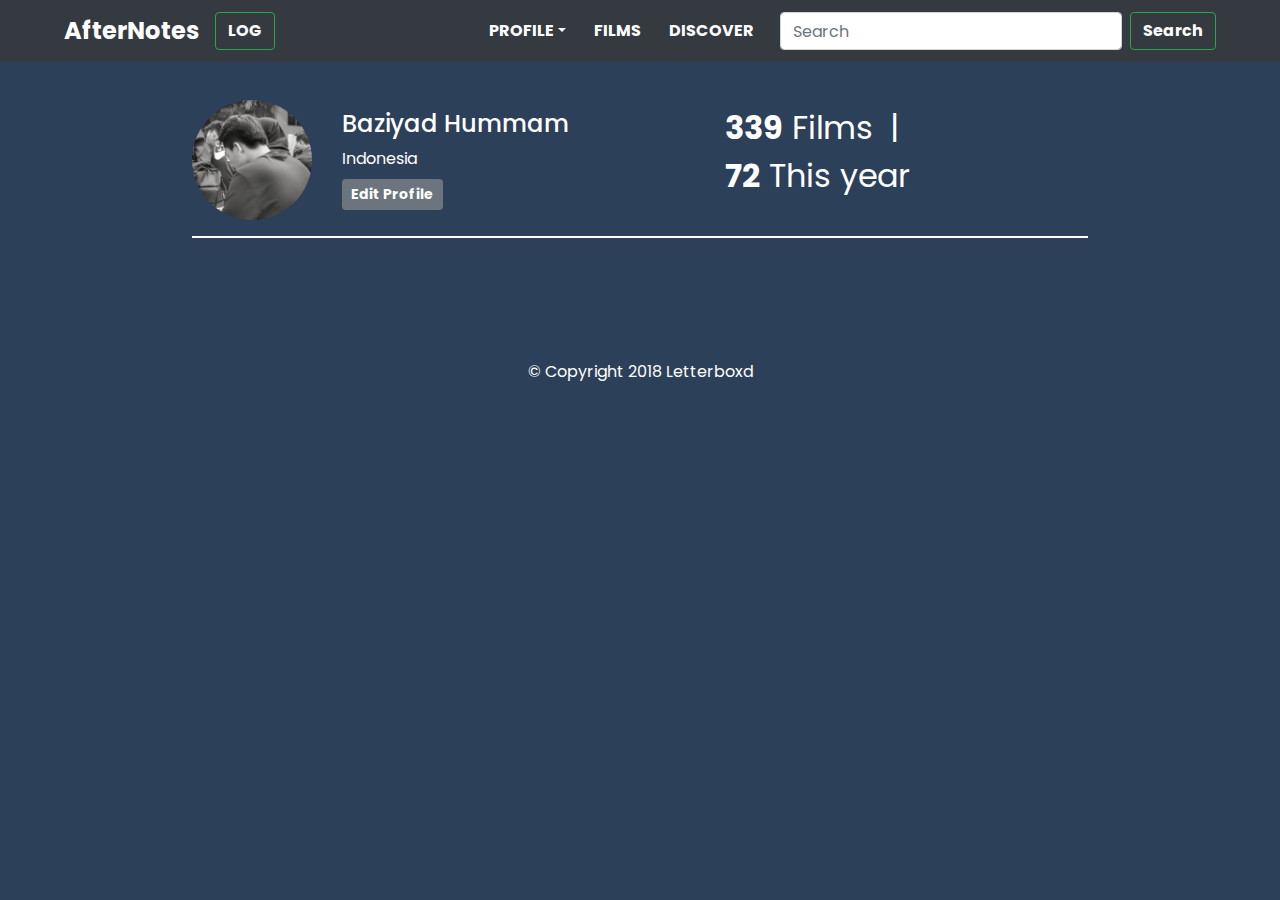
<file: profile.html>
<!DOCTYPE html>
<html lang="en">

<head>
  <!-- Required meta tags -->
  <meta charset="utf-8">
  <meta name="viewport" content="width=device-width, initial-scale=1, shrink-to-fit=no">
  <!-- Google Fonts -->
  <link href="https://fonts.googleapis.com/css?family=Poppins:400,700|IBM+Plex+Sans:700" rel="stylesheet">
  <!-- Bootstrap CSS -->
  <link rel="stylesheet" href="https://stackpath.bootstrapcdn.com/bootstrap/4.3.1/css/bootstrap.min.css" integrity="sha384-ggOyR0iXCbMQv3Xipma34MD+dH/1fQ784/j6cY/iJTQUOhcWr7x9JvoRxT2MZw1T" crossorigin="anonymous">
  <link rel="stylesheet" href="css/styles.css">
  <link rel="stylesheet" href="css/home.css">
  <link rel="stylesheet" href="css/rating.css">
  <link rel="stylesheet" href="css/profile.css">
  <!-- Font Awesome -->
  <link rel="stylesheet" href="https://use.fontawesome.com/releases/v5.8.1/css/all.css" integrity="sha384-50oBUHEmvpQ+1lW4y57PTFmhCaXp0ML5d60M1M7uH2+nqUivzIebhndOJK28anvf" crossorigin="anonymous">
  <!-- Favicon -->
  <link rel="shortcut icon" type="image/png" href="images/favicon.png" />
  <title>AfterNotes • Social film discovery.</title>
</head>

<body>
  <section id="title">
    <nav class="navbar navbar-expand-lg navbar-dark bg-dark">
      <a class="navbar-brand" href="home.html">AfterNotes</a>
      <button class="navbar-toggler" type="button" data-toggle="collapse" data-target="#navbarNav" aria-controls="navbarNav" aria-expanded="false" aria-label="Toggle navigation">
        <span class="navbar-toggler-icon"></span>
      </button>
      <div class="collapse navbar-collapse" id="navbarNav">
        <button class="btn log btn-outline-success my-2 my-sm-0" data-toggle="modal" data-target="#exampleModal" type="submit"><i class="fas fa-plus"></i> LOG</button>
        <div class="modal fade" id="exampleModal" tabindex="-1" role="dialog" aria-labelledby="exampleModalLabel" aria-hidden="true">
          <div class="modal-dialog modal-dialog-centered" role="document">
            <div class="modal-content">
              <div class="modal-header">
                <h5 class="modal-title" id="exampleModalLabel">I Watched...</h5>
                <button type="button" class="close" data-dismiss="modal" aria-label="Close">
                  <span aria-hidden="true">&times;</span>
                </button>
              </div>
              <div class="modal-body">
                <form class="" action="index.html" method="post">
                  <div class="form-group">
                    <label for="">Name of Film</label>
                    <input class="form-control" type="text" name="" value="" placeholder="Enter name of film here..." required>
                  </div>
                  <div class="form-group">
                    <label for="">Specify Date You Watched It</label>
                    <input class="form-control" type="date" name="" value="">
                  </div>
                  <div class="form-group">
                    <label for="">Add Review</label>
                    <textarea class="form-control" id="exampleFormControlTextarea1" rows="4" placeholder="Enter your review here..."></textarea>
                  </div>
                  <div class="form-check form-check-inline">
                    <label for="" class="my-auto">Rating :</label>
                    <span class="star-rating">
                      <input type="radio" name="rating" value="1"><i></i>
                      <input type="radio" name="rating" value="2"><i></i>
                      <input type="radio" name="rating" value="3"><i></i>
                      <input type="radio" name="rating" value="4"><i></i>
                      <input type="radio" name="rating" value="5"><i></i>
                    </span>
                  </div>
                </form>
              </div>
              <div class="modal-footer">
                <button type="submit" class="btn btn-success">Save</button>
              </div>
            </div>
          </div>
        </div>
        <ul class="navbar-nav ml-auto">
          <li class="nav-item dropdown">
            <a class="nav-link dropdown-toggle" href="#" id="navbarDropdown" role="button" data-toggle="dropdown" aria-haspopup="true" aria-expanded="false">PROFILE</a>
            <div class="dropdown-menu" aria-labelledby="navbarDropdown">
              <a class="dropdown-item" href="#">Diary</a>
              <a class="dropdown-item" href="#">Reviews</a>
              <a class="dropdown-item" href="watchlist.html">Watchlist</a>
              <div class="dropdown-divider"></div>
              <a class="dropdown-item" href="setting.html">Settings</a>
              <a class="dropdown-item" href="#">Sign Out</a>
            </div>
          </li>
          <li class="nav-item">
            <a class="nav-link" href="films.html">FILMS</a>
          </li>
          <li class="nav-item">
            <a class="nav-link" href="#">DISCOVER</a>
          </li>
        </ul>
        <form class="form-inline my-2 my-lg-0">
          <input class="form-control mr-sm-2" type="search" placeholder="Search" aria-label="Search">
          <button class="btn btn-outline-success my-2 my-sm-0" type="submit">Search</button>
        </form>
      </div>
    </nav>
  </section>
  <section id="profile" class="container-fluid">
    <div class="row mb-3">
      <div class="avatar col col-md-auto">
        <img src="images/avatar/baziyad.jpg" alt="" class="rounded-circle">
      </div>
      <div class="title col my-auto">
        <h4>Baziyad Hummam</h3>
          <i class="fas fa-map-pin"></i>
          <p style="display: inline;">Indonesia</p>
          <div class="edit-button mt-2">
            <button type="button" class="btn btn-secondary btn-sm"><a href="setting.html">Edit Profile</a></button>
          </div>
      </div>
      <div class="total-film col my-auto">
        <ul class="list-inline">
          <li class="list-inline-item"><span class="total">339</span> Films</li>
          <li class="list-inline-item">|</li>
          <li class="list-inline-item"><span class="total">72</span> This year</li>
        </ul>
      </div>
    </div>
    <hr>

  </section>
  <footer id="footer">
    <a class="footer-logo" href="#"><i class="fab fa-twitter"></i></a>
    <a class="footer-logo" href="#"><i class="fab fa-facebook-f"></i></a>
    <a class="footer-logo" href="#"><i class="fab fa-instagram"></i></a>
    <a class="footer-logo" href="#"><i class="fas fa-envelope"></i></a>
    <p>© Copyright 2018 Letterboxd</p>
  </footer>
  <!-- Optional JavaScript -->
  <!-- jQuery first, then Popper.js, then Bootstrap JS -->
  <script src="https://code.jquery.com/jquery-3.3.1.slim.min.js" integrity="sha384-q8i/X+965DzO0rT7abK41JStQIAqVgRVzpbzo5smXKp4YfRvH+8abtTE1Pi6jizo" crossorigin="anonymous"></script>
  <script src="https://cdnjs.cloudflare.com/ajax/libs/popper.js/1.14.7/umd/popper.min.js" integrity="sha384-UO2eT0CpHqdSJQ6hJty5KVphtPhzWj9WO1clHTMGa3JDZwrnQq4sF86dIHNDz0W1" crossorigin="anonymous"></script>
  <script src="https://stackpath.bootstrapcdn.com/bootstrap/4.3.1/js/bootstrap.min.js" integrity="sha384-JjSmVgyd0p3pXB1rRibZUAYoIIy6OrQ6VrjIEaFf/nJGzIxFDsf4x0xIM+B07jRM" crossorigin="anonymous"></script>
</body>

</html>
</file>
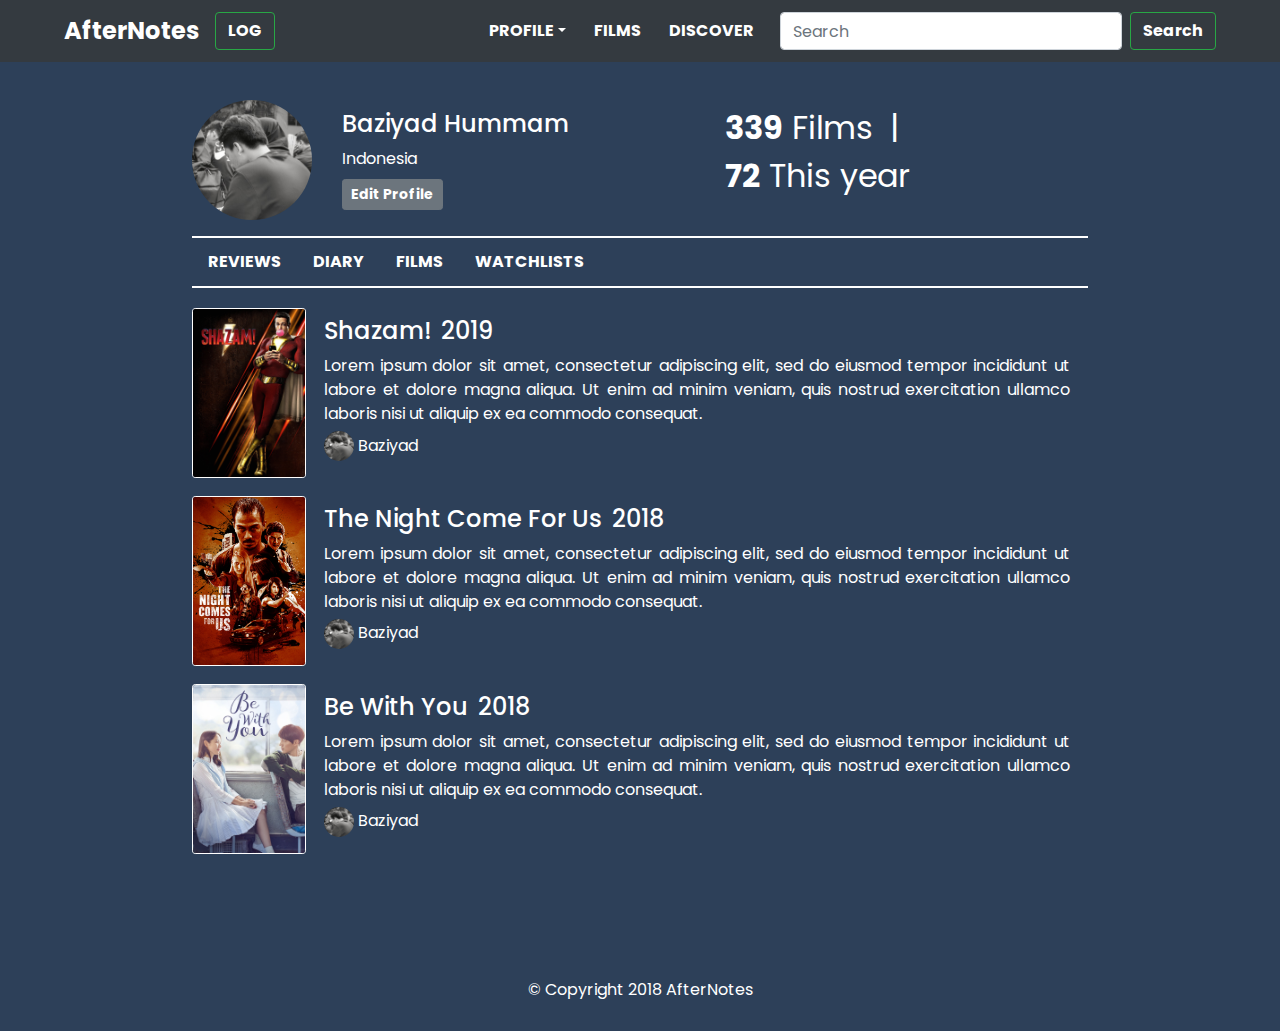
<file: reviews.html>
<!DOCTYPE html>
<html lang="en">

<head>
  <!-- Required meta tags -->
  <meta charset="utf-8">
  <meta name="viewport" content="width=device-width, initial-scale=1, shrink-to-fit=no">
  <!-- Google Fonts -->
  <link href="https://fonts.googleapis.com/css?family=Poppins:400,700|IBM+Plex+Sans:700" rel="stylesheet">
  <!-- Bootstrap CSS -->
  <link rel="stylesheet" href="https://stackpath.bootstrapcdn.com/bootstrap/4.3.1/css/bootstrap.min.css" integrity="sha384-ggOyR0iXCbMQv3Xipma34MD+dH/1fQ784/j6cY/iJTQUOhcWr7x9JvoRxT2MZw1T" crossorigin="anonymous">
  <link rel="stylesheet" href="css/styles.css">
  <link rel="stylesheet" href="css/home.css">
  <link rel="stylesheet" href="css/rating.css">
  <link rel="stylesheet" href="css/reviews.css">
  <!-- Font Awesome -->
  <link rel="stylesheet" href="https://use.fontawesome.com/releases/v5.8.1/css/all.css" integrity="sha384-50oBUHEmvpQ+1lW4y57PTFmhCaXp0ML5d60M1M7uH2+nqUivzIebhndOJK28anvf" crossorigin="anonymous">
  <!-- Favicon -->
  <link rel="shortcut icon" type="image/png" href="images/favicon.png" />
  <title>Reviews • AfterNotes</title>
</head>

<body>
  <section id="title">
    <nav class="navbar navbar-expand-lg navbar-dark bg-dark">
      <a class="navbar-brand" href="home.html">AfterNotes</a>
      <button class="navbar-toggler" type="button" data-toggle="collapse" data-target="#navbarNav" aria-controls="navbarNav" aria-expanded="false" aria-label="Toggle navigation">
        <span class="navbar-toggler-icon"></span>
      </button>
      <div class="collapse navbar-collapse" id="navbarNav">
        <button class="btn log btn-outline-success my-2 my-sm-0" data-toggle="modal" data-target="#exampleModal" type="submit"><i class="fas fa-plus"></i> LOG</button>
        <div class="modal fade" id="exampleModal" tabindex="-1" role="dialog" aria-labelledby="exampleModalLabel" aria-hidden="true">
          <div class="modal-dialog modal-dialog-centered" role="document">
            <div class="modal-content">
              <div class="modal-header">
                <h5 class="modal-title" id="exampleModalLabel">I Watched...</h5>
                <button type="button" class="close" data-dismiss="modal" aria-label="Close">
                  <span aria-hidden="true">&times;</span>
                </button>
              </div>
              <div class="modal-body">
                <form class="" action="index.html" method="post">
                  <div class="form-group">
                    <label for="">Name of Film</label>
                    <input class="form-control" type="text" name="" value="" placeholder="Enter name of film here..." required>
                  </div>
                  <div class="form-group">
                    <label for="">Specify Date You Watched It</label>
                    <input class="form-control" type="date" name="" value="">
                  </div>
                  <div class="form-group">
                    <label for="">Add Review</label>
                    <textarea class="form-control" id="exampleFormControlTextarea1" rows="4" placeholder="Enter your review here..."></textarea>
                  </div>
                  <div class="form-check form-check-inline">
                    <label for="" class="my-auto">Rating :</label>
                    <span class="star-rating">
                      <input type="radio" name="rating" value="1"><i></i>
                      <input type="radio" name="rating" value="2"><i></i>
                      <input type="radio" name="rating" value="3"><i></i>
                      <input type="radio" name="rating" value="4"><i></i>
                      <input type="radio" name="rating" value="5"><i></i>
                    </span>
                  </div>
                </form>
              </div>
              <div class="modal-footer">
                <button type="submit" class="btn btn-success">Save</button>
              </div>
            </div>
          </div>
        </div>
        <ul class="navbar-nav ml-auto">
          <li class="nav-item dropdown">
            <a class="nav-link dropdown-toggle" href="#" id="navbarDropdown" role="button" data-toggle="dropdown" aria-haspopup="true" aria-expanded="false">PROFILE</a>
            <div class="dropdown-menu" aria-labelledby="navbarDropdown">
              <a class="dropdown-item" href="diary.html">Diary</a>
              <a class="dropdown-item" href="reviews.html">Reviews</a>
              <a class="dropdown-item" href="watchlist.html">Watchlist</a>
              <div class="dropdown-divider"></div>
              <a class="dropdown-item" href="setting.html">Settings</a>
              <a class="dropdown-item" href="#">Sign Out</a>
            </div>
          </li>
          <li class="nav-item">
            <a class="nav-link" href="films.html">FILMS</a>
          </li>
          <li class="nav-item">
            <a class="nav-link" href="discover.html">DISCOVER</a>
          </li>
        </ul>
        <form class="form-inline my-2 my-lg-0">
          <input class="form-control mr-sm-2" type="search" placeholder="Search" aria-label="Search">
          <button class="btn btn-outline-success my-2 my-sm-0" type="submit">Search</button>
        </form>
      </div>
    </nav>
  </section>
  <section id="profile" class="container-fluid pb-0">
    <div class="row mb-3">
      <div class="avatar col col-md-auto">
        <img src="images/avatar/baziyad.jpg" alt="" class="rounded-circle">
      </div>
      <div class="title col my-auto">
        <h4>Baziyad Hummam</h3>
          <i class="fas fa-map-pin"></i>
          <p style="display: inline;">Indonesia</p>
          <div class="edit-button mt-2">
            <button type="button" class="btn btn-secondary btn-sm"><a href="setting.html">Edit Profile</a></button>
          </div>
      </div>
      <div class="total-film col my-auto">
        <ul class="list-inline">
          <li class="list-inline-item"><span class="total">339</span> Films</li>
          <li class="list-inline-item">|</li>
          <li class="list-inline-item"><span class="total">72</span> This year</li>
        </ul>
      </div>
    </div>
  </section>
  <section id="nav-menu" class="container-fluid pt-0 pb-0">
    <hr class="mb-0 pb-0">
    <nav class="nav mt-1 mb-1">
      <a class="nav-link" href="reviews.html">REVIEWS</a>
      <a class="nav-link" href="diary.html">DIARY</a>
      <a class="nav-link" href="films.html">FILMS</a>
      <a class="nav-link" href="watchlist.html">WATCHLISTS</a>
    </nav>
    <hr>
  </section>
  <section id="reviews" class="container-fluid pt-1">
    <div class="media">
      <a href="#"><img src="images/poster/shazam.jpg" class="rounded-sm border border-white media-poster" alt="..."></a>
      <div class="media-body">
        <div class="row media-body-header">
          <div class="col-md-auto title">
            <h4><a href="#">Shazam!</a></h4>
          </div>
          <div class="col-md-auto year">
            <h4><a href="#">2019</a></h4>
          </div>
          <div class="col-md-auto rating">
            <span><i class="fas fa-star"></i></span>
            <span><i class="fas fa-star"></i></span>
            <span><i class="fas fa-star"></i></span>
            <span><i class="fas fa-star"></i></span>
          </div>
        </div>
        <p class="review text-justify">Lorem ipsum dolor sit amet, consectetur adipiscing elit, sed do eiusmod tempor incididunt ut labore et dolore magna aliqua. Ut enim ad minim veniam, quis nostrud exercitation ullamco laboris nisi ut aliquip ex
          ea commodo
          consequat.</p>
        <div class="media-body-footer">
          <img class="rounded-circle card-box-img" src="images/avatar/baziyad.jpg" alt="">
          <p class="d-inline"><a href="#">Baziyad</a></p>
        </div>
      </div>
    </div>
    <div class="media">
      <a href="#"><img src="images/poster/tncfu.jpg" class="rounded-sm border border-white media-poster" alt="..."></a>
      <div class="media-body">
        <div class="row media-body-header">
          <div class="col-md-auto title">
            <h4><a href="#">The Night Come For Us</a></h4>
          </div>
          <div class="col-md-auto year">
            <h4><a href="#">2018</a></h4>
          </div>
          <div class="col-md-auto rating">
            <span><i class="fas fa-star"></i></span>
            <span><i class="fas fa-star"></i></span>
            <span><i class="fas fa-star"></i></span>
          </div>
        </div>
        <p class="review text-justify">Lorem ipsum dolor sit amet, consectetur adipiscing elit, sed do eiusmod tempor incididunt ut labore et dolore magna aliqua. Ut enim ad minim veniam, quis nostrud exercitation ullamco laboris nisi ut aliquip ex
          ea commodo
          consequat.</p>
        <div class="media-body-footer">
          <img class="rounded-circle card-box-img" src="images/avatar/baziyad.jpg" alt="">
          <p class="d-inline"><a href="#">Baziyad</a></p>
        </div>
      </div>
    </div>
    <div class="media">
      <a href="#"><img src="images/poster/bewithyou.jpg" class="rounded-sm border border-white media-poster" alt="..."></a>
      <div class="media-body">
        <div class="row media-body-header">
          <div class="col-md-auto title">
            <h4><a href="#">Be With You</a></h4>
          </div>
          <div class="col-md-auto year">
            <h4><a href="#">2018</a></h4>
          </div>
          <div class="col-md-auto rating">
            <span><i class="fas fa-star"></i></span>
            <span><i class="fas fa-star"></i></span>
            <span><i class="fas fa-star"></i></span>
            <span><i class="fas fa-star-half-alt"></i></span>
          </div>
        </div>
        <p class="review text-justify">Lorem ipsum dolor sit amet, consectetur adipiscing elit, sed do eiusmod tempor incididunt ut labore et dolore magna aliqua. Ut enim ad minim veniam, quis nostrud exercitation ullamco laboris nisi ut aliquip ex
          ea commodo
          consequat.</p>
        <div class="media-body-footer">
          <img class="rounded-circle card-box-img" src="images/avatar/baziyad.jpg" alt="">
          <p class="d-inline"><a href="#">Baziyad</a></p>
        </div>
      </div>
    </div>
  </section>
  <footer id="footer">
    <a class="footer-logo" href="#"><i class="fab fa-twitter"></i></a>
    <a class="footer-logo" href="#"><i class="fab fa-facebook-f"></i></a>
    <a class="footer-logo" href="#"><i class="fab fa-instagram"></i></a>
    <a class="footer-logo" href="#"><i class="fas fa-envelope"></i></a>
    <p>© Copyright 2018 AfterNotes</p>
  </footer>
  <!-- Optional JavaScript -->
  <!-- jQuery first, then Popper.js, then Bootstrap JS -->
  <script src="https://code.jquery.com/jquery-3.3.1.slim.min.js" integrity="sha384-q8i/X+965DzO0rT7abK41JStQIAqVgRVzpbzo5smXKp4YfRvH+8abtTE1Pi6jizo" crossorigin="anonymous"></script>
  <script src="https://cdnjs.cloudflare.com/ajax/libs/popper.js/1.14.7/umd/popper.min.js" integrity="sha384-UO2eT0CpHqdSJQ6hJty5KVphtPhzWj9WO1clHTMGa3JDZwrnQq4sF86dIHNDz0W1" crossorigin="anonymous"></script>
  <script src="https://stackpath.bootstrapcdn.com/bootstrap/4.3.1/js/bootstrap.min.js" integrity="sha384-JjSmVgyd0p3pXB1rRibZUAYoIIy6OrQ6VrjIEaFf/nJGzIxFDsf4x0xIM+B07jRM" crossorigin="anonymous"></script>
</body>

</html>
</file>
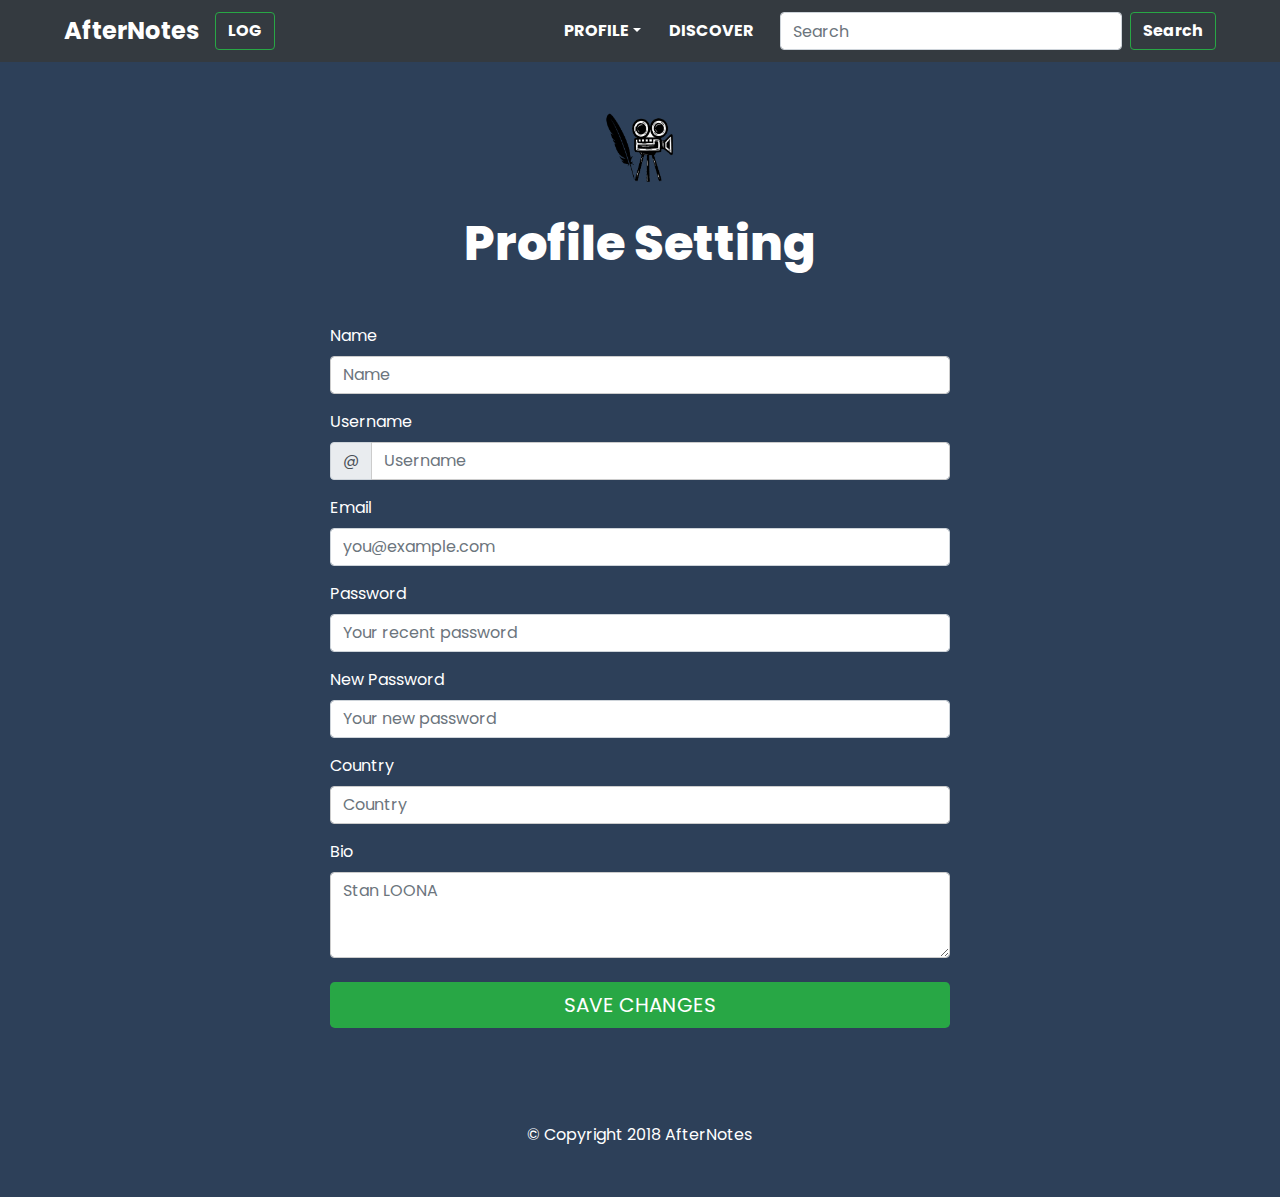
<file: Setting.html>
<!DOCTYPE html>
<html lang="en">

<head>
  <!-- Required meta tags -->
  <meta charset="utf-8">
  <meta name="viewport" content="width=device-width, initial-scale=1, shrink-to-fit=no">
  <!-- Google Fonts -->
  <link href="https://fonts.googleapis.com/css?family=Poppins:400,700|IBM+Plex+Sans:700" rel="stylesheet">
  <!-- Bootstrap CSS -->
  <link rel="stylesheet" href="https://stackpath.bootstrapcdn.com/bootstrap/4.3.1/css/bootstrap.min.css" integrity="sha384-ggOyR0iXCbMQv3Xipma34MD+dH/1fQ784/j6cY/iJTQUOhcWr7x9JvoRxT2MZw1T" crossorigin="anonymous">
  <link rel="stylesheet" href="css/styles.css">
  <link rel="stylesheet" href="css/home.css">
  <link rel="stylesheet" href="css/form-validation.css">
  <link rel="stylesheet" href="css/rating.css">
  <!-- Font Awesome -->
  <link rel="stylesheet" href="https://use.fontawesome.com/releases/v5.8.1/css/all.css" integrity="sha384-50oBUHEmvpQ+1lW4y57PTFmhCaXp0ML5d60M1M7uH2+nqUivzIebhndOJK28anvf" crossorigin="anonymous">
  <!-- Favicon -->
  <link rel="shortcut icon" type="image/png" href="images/favicon.png" />
  <title>Setting • AfterNotes</title>
</head>

<body>
  <section id="title">
    <nav class="navbar navbar-expand-lg navbar-dark bg-dark">
      <a class="navbar-brand" href="home.html">AfterNotes</a>
      <button class="navbar-toggler" type="button" data-toggle="collapse" data-target="#navbarNav" aria-controls="navbarNav" aria-expanded="false" aria-label="Toggle navigation">
        <span class="navbar-toggler-icon"></span>
      </button>
      <div class="collapse navbar-collapse" id="navbarNav">
        <button class="btn log btn-outline-success my-2 my-sm-0" data-toggle="modal" data-target="#exampleModal" type="submit"><i class="fas fa-plus"></i> LOG</button>
        <div class="modal fade" id="exampleModal" tabindex="-1" role="dialog" aria-labelledby="exampleModalLabel" aria-hidden="true">
          <div class="modal-dialog modal-dialog-centered" role="document">
            <div class="modal-content">
              <div class="modal-header">
                <h5 class="modal-title" id="exampleModalLabel">I Watched...</h5>
                <button type="button" class="close" data-dismiss="modal" aria-label="Close">
                  <span aria-hidden="true">&times;</span>
                </button>
              </div>
              <div class="modal-body">
                <form class="" action="index.html" method="post">
                  <div class="form-group">
                    <label for="">Name of Film</label>
                    <input class="form-control" type="text" name="" value="" placeholder="Enter name of film here..." required>
                  </div>
                  <div class="form-group">
                    <label for="">Specify Date You Watched It</label>
                    <input class="form-control" type="date" name="" value="">
                  </div>
                  <div class="form-group">
                    <label for="">Add Review</label>
                    <textarea class="form-control" id="exampleFormControlTextarea1" rows="4" placeholder="Enter your review here..."></textarea>
                  </div>
                  <div class="form-check form-check-inline">
                    <label for="" class="my-auto">Rating :</label>
                    <span class="star-rating">
                      <input type="radio" name="rating" value="1"><i></i>
                      <input type="radio" name="rating" value="2"><i></i>
                      <input type="radio" name="rating" value="3"><i></i>
                      <input type="radio" name="rating" value="4"><i></i>
                      <input type="radio" name="rating" value="5"><i></i>
                    </span>
                  </div>
                </form>
              </div>
              <div class="modal-footer">
                <button type="submit" class="btn btn-success">Save</button>
              </div>
            </div>
          </div>
        </div>
        <ul class="navbar-nav ml-auto">
          <li class="nav-item dropdown">
            <a class="nav-link dropdown-toggle" href="" id="navbarDropdown" role="button" data-toggle="dropdown" aria-haspopup="true" aria-expanded="false">PROFILE</a>
            <div class="dropdown-menu" aria-labelledby="navbarDropdown">
              <a class="dropdown-item" href="diary.html">Diary</a>
              <a class="dropdown-item" href="reviews.html">Reviews</a>
              <div class="dropdown-divider"></div>
              <a class="dropdown-item" href="setting.html">Settings</a>
              <a class="dropdown-item" href="#">Sign Out</a>
            </div>
          </li>
          <li class="nav-item">
            <a class="nav-link" href="discover.html">DISCOVER</a>
          </li>
        </ul>
        <form class="form-inline my-2 my-lg-0">
          <input class="form-control mr-sm-2" type="search" placeholder="Search" aria-label="Search">
          <button class="btn btn-outline-success my-2 my-sm-0" type="submit">Search</button>
        </form>
      </div>
    </nav>
  </section>
  <div class="container">
    <div class="text-center" style="margin-top: 50px;">
      <img class="d-block mx-auto mb-4" src="images/favicon2.png" alt="" width="100" height="72">
      <h2>Profile Setting</h2>
      <p class="lead"></p>
    </div>
    <div class="container-fluid col-md-8 order-md-1">
      <form class="needs-validation" novalidate>
        <div class="mb-3">
          <label for="name">Name</label>
          <div class="input-group">
            <input type="text" class="form-control" id="name" placeholder="Name" required>
          </div>
        </div>
        <div class="mb-3">
          <label for="username">Username</label>
          <div class="input-group">
            <div class="input-group-prepend">
              <span class="input-group-text">@</span>
            </div>
            <input type="text" class="form-control" id="username" placeholder="Username" required>
          </div>
        </div>
        <div class="mb-3">
          <label for="email">Email</label>
          <input type="email" class="form-control" id="email" placeholder="you@example.com">
        </div>
        <div class="mb-3">
          <label for="password">Password</label>
          <input type="password" class="form-control" id="password" placeholder="Your recent password" required>
        </div>
        <div class="mb-3">
          <label for="newPassword">New Password</label>
          <input type="password" class="form-control" id="newPassword" placeholder="Your new password" required>
        </div>
        <div class="mb-3">
          <label for="country">Country</label>
          <div class="input-group">
            <input type="text" class="form-control" id="country" placeholder="Country" required>
          </div>
        </div>
        <div class="mb-4 ">
          <label for="Biodata" name="Bio" class="bio">Bio</label>
          <textarea class="form-control" rows="3" placeholder="Stan LOONA"></textarea>
        </div>
        <button class="button-submit container btn-success btn-lg btn-block" type="submit">SAVE CHANGES</button>
      </form>
      <footer id="footer">
        <a class="footer-logo" href="#"><i class="fab fa-twitter"></i></a>
        <a class="footer-logo" href="#"><i class="fab fa-facebook-f"></i></a>
        <a class="footer-logo" href="#"><i class="fab fa-instagram"></i></a>
        <a class="footer-logo" href="#"><i class="fas fa-envelope"></i></a>
        <p>© Copyright 2018 AfterNotes</p>
      </footer>
    </div>
    <!-- Optional JavaScript -->
    <!-- jQuery first, then Popper.js, then Bootstrap JS -->
    <script src="https://code.jquery.com/jquery-3.3.1.slim.min.js" integrity="sha384-q8i/X+965DzO0rT7abK41JStQIAqVgRVzpbzo5smXKp4YfRvH+8abtTE1Pi6jizo" crossorigin="anonymous"></script>
    <script src="https://cdnjs.cloudflare.com/ajax/libs/popper.js/1.14.7/umd/popper.min.js" integrity="sha384-UO2eT0CpHqdSJQ6hJty5KVphtPhzWj9WO1clHTMGa3JDZwrnQq4sF86dIHNDz0W1" crossorigin="anonymous"></script>
    <script src="https://stackpath.bootstrapcdn.com/bootstrap/4.3.1/js/bootstrap.min.js" integrity="sha384-JjSmVgyd0p3pXB1rRibZUAYoIIy6OrQ6VrjIEaFf/nJGzIxFDsf4x0xIM+B07jRM" crossorigin="anonymous"></script>
</body>

</html>
</file>
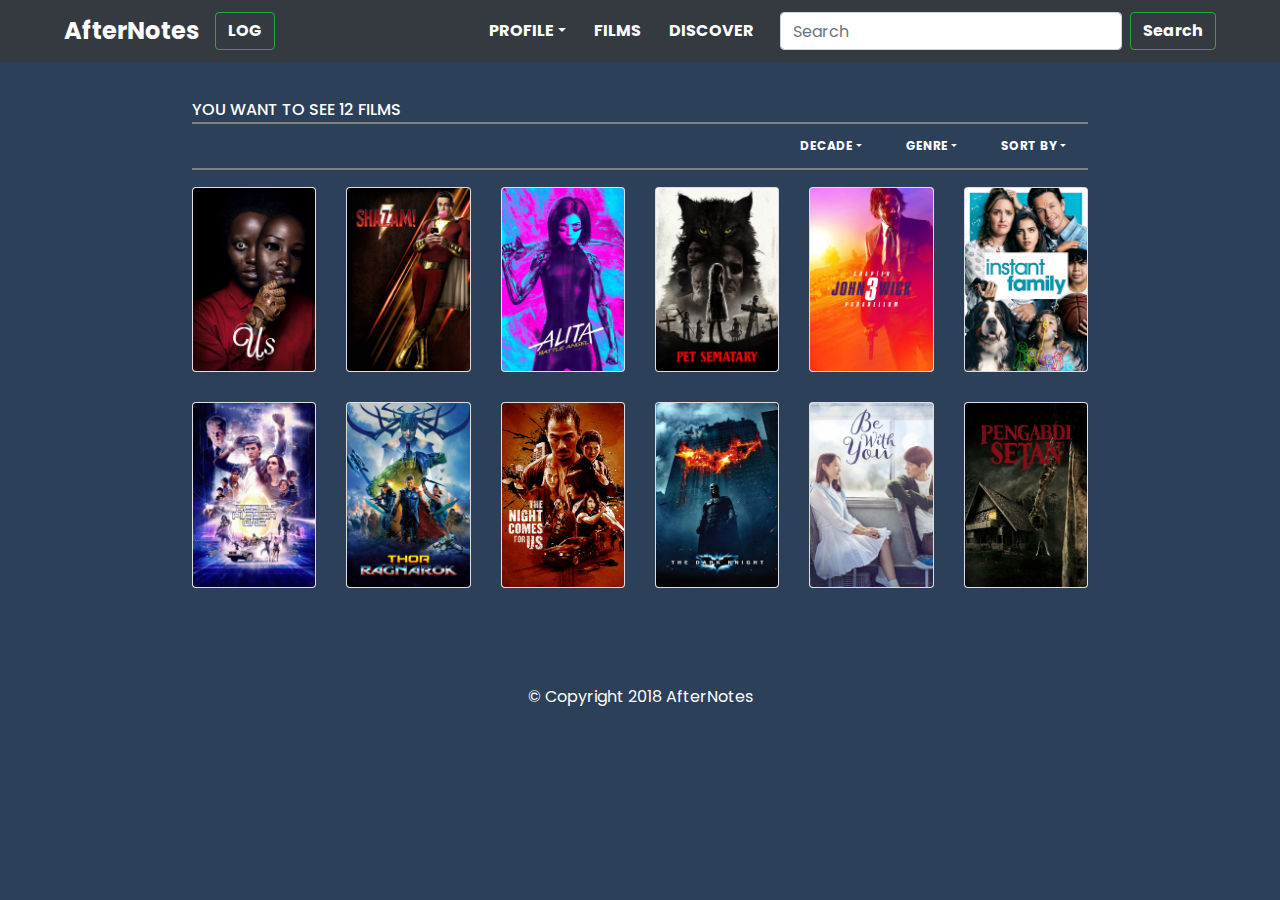
<file: watchlist.html>
<!DOCTYPE html>
<html lang="en">

<head>
  <!-- Required meta tags -->
  <meta charset="utf-8">
  <meta name="viewport" content="width=device-width, initial-scale=1, shrink-to-fit=no">
  <!-- Google Fonts -->
  <link href="https://fonts.googleapis.com/css?family=Poppins:400,700|IBM+Plex+Sans:700" rel="stylesheet">
  <!-- Bootstrap CSS -->
  <link rel="stylesheet" href="https://stackpath.bootstrapcdn.com/bootstrap/4.3.1/css/bootstrap.min.css" integrity="sha384-ggOyR0iXCbMQv3Xipma34MD+dH/1fQ784/j6cY/iJTQUOhcWr7x9JvoRxT2MZw1T" crossorigin="anonymous">
  <link rel="stylesheet" href="css/styles.css">
  <link rel="stylesheet" href="css/home.css">
  <link rel="stylesheet" href="css/watchlist_films.css">
  <link rel="stylesheet" href="css/rating.css">
  <!-- Font Awesome -->
  <link rel="stylesheet" href="https://use.fontawesome.com/releases/v5.8.1/css/all.css" integrity="sha384-50oBUHEmvpQ+1lW4y57PTFmhCaXp0ML5d60M1M7uH2+nqUivzIebhndOJK28anvf" crossorigin="anonymous">
  <!-- Favicon -->
  <link rel="shortcut icon" type="image/png" href="images/favicon.png" />
  <title>Watchlist • AfterNotes</title>
</head>

<body>
  <section id="title">
    <nav class="navbar navbar-expand-lg navbar-dark bg-dark">
      <a class="navbar-brand" href="home.html">AfterNotes</a>
      <button class="navbar-toggler" type="button" data-toggle="collapse" data-target="#navbarNav" aria-controls="navbarNav" aria-expanded="false" aria-label="Toggle navigation">
        <span class="navbar-toggler-icon"></span>
      </button>
      <div class="collapse navbar-collapse" id="navbarNav">
        <button class="btn log btn-outline-success my-2 my-sm-0" data-toggle="modal" data-target="#exampleModal" type="submit"><i class="fas fa-plus"></i> LOG</button>
        <div class="modal fade" id="exampleModal" tabindex="-1" role="dialog" aria-labelledby="exampleModalLabel" aria-hidden="true">
          <div class="modal-dialog modal-dialog-centered" role="document">
            <div class="modal-content">
              <div class="modal-header">
                <h5 class="modal-title" id="exampleModalLabel">I Watched...</h5>
                <button type="button" class="close" data-dismiss="modal" aria-label="Close">
                  <span aria-hidden="true">&times;</span>
                </button>
              </div>
              <div class="modal-body">
                <form class="" action="index.html" method="post">
                  <div class="form-group">
                    <label for="">Name of Film</label>
                    <input class="form-control" type="text" name="" value="" placeholder="Enter name of film here..." required>
                  </div>
                  <div class="form-group">
                    <label for="">Specify Date You Watched It</label>
                    <input class="form-control" type="date" name="" value="">
                  </div>
                  <div class="form-group">
                    <label for="">Add Review</label>
                    <textarea class="form-control" id="exampleFormControlTextarea1" rows="4" placeholder="Enter your review here..."></textarea>
                  </div>
                  <div class="form-check form-check-inline">
                    <label for="" class="my-auto">Rating :</label>
                    <span class="star-rating">
                      <input type="radio" name="rating" value="1"><i></i>
                      <input type="radio" name="rating" value="2"><i></i>
                      <input type="radio" name="rating" value="3"><i></i>
                      <input type="radio" name="rating" value="4"><i></i>
                      <input type="radio" name="rating" value="5"><i></i>
                    </span>
                  </div>
                </form>
              </div>
              <div class="modal-footer">
                <button type="submit" class="btn btn-success">Save</button>
              </div>
            </div>
          </div>
        </div>
        <ul class="navbar-nav ml-auto">
          <li class="nav-item dropdown">
            <a class="nav-link dropdown-toggle" href="#" id="navbarDropdown" role="button" data-toggle="dropdown" aria-haspopup="true" aria-expanded="false">PROFILE</a>
            <div class="dropdown-menu" aria-labelledby="navbarDropdown">
              <a class="dropdown-item" href="diary.html">Diary</a>
              <a class="dropdown-item" href="reviews.html">Reviews</a>
              <a class="dropdown-item" href="watchlist.html">Watchlist</a>
              <div class="dropdown-divider"></div>
              <a class="dropdown-item" href="setting.html">Settings</a>
              <a class="dropdown-item" href="#">Sign Out</a>
            </div>
          </li>
          <li class="nav-item">
            <a class="nav-link" href="films.html">FILMS</a>
          </li>
          <li class="nav-item">
            <a class="nav-link" href="discover.html">DISCOVER</a>
          </li>
        </ul>
        <form class="form-inline my-2 my-lg-0">
          <input class="form-control mr-sm-2" type="search" placeholder="Search" aria-label="Search">
          <button class="btn btn-outline-success my-2 my-sm-0" type="submit">Search</button>
        </form>
      </div>
    </nav>
  </section>
  <section id="watchlist" class="container-fluid">
    <h6>YOU WANT TO SEE <span>12</span> FILMS</h6>
    <hr>
    <ul class=" nav-sort nav justify-content-end">
      <li class="nav-item dropdown">
        <a class="nav-link dropdown-toggle" data-toggle="dropdown" href="#" role="button" aria-haspopup="true" aria-expanded="false">DECADE</a>
        <div class="dropdown-menu">
          <a class="dropdown-item" href="#">All</a>
          <div class="dropdown-divider"></div>
          <a class="dropdown-item" href="#">Upcoming</a>
          <a class="dropdown-item" href="#">2030</a>
          <a class="dropdown-item" href="#">2020</a>
          <a class="dropdown-item" href="#">2010</a>
          <a class="dropdown-item" href="#">2000</a>
          <a class="dropdown-item" href="#">1990</a>
          <a class="dropdown-item" href="#">1980</a>
          <a class="dropdown-item" href="#">1970</a>
          <a class="dropdown-item" href="#">1960</a>
        </div>
      </li>
      <li class="nav-item dropdown">
        <a class="nav-link dropdown-toggle" data-toggle="dropdown" href="#" role="button" aria-haspopup="true" aria-expanded="false">GENRE</a>
        <div class="dropdown-menu">
          <a class="dropdown-item" href="#">All</a>
          <div class="dropdown-divider"></div>
          <a class="dropdown-item" href="#">Action</a>
          <a class="dropdown-item" href="#">Adventure</a>
          <a class="dropdown-item" href="#">Animation</a>
          <a class="dropdown-item" href="#">Comedy</a>
          <a class="dropdown-item" href="#">Crime</a>
          <a class="dropdown-item" href="#">Documentary</a>
          <a class="dropdown-item" href="#">Drama</a>
          <a class="dropdown-item" href="#">Family</a>
          <a class="dropdown-item" href="#">Fantasy</a>
          <a class="dropdown-item" href="#">History</a>
          <a class="dropdown-item" href="#">Horror</a>
          <a class="dropdown-item" href="#">Musicy</a>
          <a class="dropdown-item" href="#">Mystery</a>
          <a class="dropdown-item" href="#">Romance</a>
          <a class="dropdown-item" href="#">Sci-Fi</a>
          <a class="dropdown-item" href="#">Thriller</a>
          <a class="dropdown-item" href="#">War</a>
        </div>
      </li>
      <li class="nav-item dropdown">
        <a class="nav-link dropdown-toggle" data-toggle="dropdown" href="#" role="button" aria-haspopup="true" aria-expanded="false">SORT BY</a>
        <div class="dropdown-menu">
          <a class="dropdown-item" href="#">When Added</a>
          <a class="dropdown-item" href="#">Name</a>
          <a class="dropdown-item" href="#">Release Date</a>
          <a class="dropdown-item" href="#">Popularity</a>
        </div>
      </li>
    </ul>
    <hr>
  </section>
  <section id="poster" class="container-fluid">
    <div class="row row-card">
      <div class="col-md-2">
        <div class="card">
          <img class="card-img" src="images/poster/us.jpg" alt="">
          <a class="stretched-link" href="#"></a>
        </div>
      </div>
      <div class="col-md-2">
        <div class="card">
          <img class="card-img" src="images/poster/shazam.jpg" alt="">
          <a class="stretched-link" href="#"></a>
        </div>
      </div>
      <div class="col-md-2">
        <div class="card">
          <img class="card-img" src="images/poster/alita.jpg" alt="">
          <a class="stretched-link" href="#"></a>
        </div>
      </div>
      <div class="col-md-2">
        <div class="card">
          <img class="card-img" src="images/poster/petsematary.jpg" alt="">
          <a class="stretched-link" href="#"></a>
        </div>
      </div>
      <div class="col-md-2">
        <div class="card">
          <img class="card-img" src="images/poster/johnwick.jpg" alt="">
          <a class="stretched-link" href="#"></a>
        </div>
      </div>
      <div class="col-md-2">
        <div class="card">
          <img class="card-img" src="images/poster/instantfamily.jpg" alt="">
          <a class="stretched-link" href="#"></a>
        </div>
      </div>
    </div>
    <div class="row row-card">
      <div class="col-md-2">
        <div class="card">
          <img class="card-img" src="images/poster/readyplayerone.jpg" alt="">
          <a class="stretched-link" href="#"></a>
        </div>
      </div>
      <div class="col-md-2">
        <div class="card">
          <img class="card-img" src="images/poster/thorragnarok.jpg" alt="">
          <a class="stretched-link" href="#"></a>
        </div>
      </div>
      <div class="col-md-2">
        <div class="card">
          <img class="card-img" src="images/poster/tncfu.jpg" alt="">
          <a class="stretched-link" href="#"></a>
        </div>
      </div>
      <div class="col-md-2">
        <div class="card">
          <img class="card-img" src="images/poster/batman.jpg" alt="">
          <a class="stretched-link" href="#"></a>
        </div>
      </div>
      <div class="col-md-2">
        <div class="card">
          <img class="card-img" src="images/poster/bewithyou.jpg" alt="">
          <a class="stretched-link" href="#"></a>
        </div>
      </div>
      <div class="col-md-2">
        <div class="card">
          <img class="card-img" src="images/poster/pengabdisetan.jpg" alt="">
          <a class="stretched-link" href="#"></a>
        </div>
      </div>
    </div>
  </section>
  <footer id="footer">
    <a class="footer-logo" href="#"><i class="fab fa-twitter"></i></a>
    <a class="footer-logo" href="#"><i class="fab fa-facebook-f"></i></a>
    <a class="footer-logo" href="#"><i class="fab fa-instagram"></i></a>
    <a class="footer-logo" href="#"><i class="fas fa-envelope"></i></a>
    <p>© Copyright 2018 AfterNotes</p>
  </footer>
  <!-- Optional JavaScript -->
  <!-- jQuery first, then Popper.js, then Bootstrap JS -->
  <script src="https://code.jquery.com/jquery-3.3.1.slim.min.js" integrity="sha384-q8i/X+965DzO0rT7abK41JStQIAqVgRVzpbzo5smXKp4YfRvH+8abtTE1Pi6jizo" crossorigin="anonymous"></script>
  <script src="https://cdnjs.cloudflare.com/ajax/libs/popper.js/1.14.7/umd/popper.min.js" integrity="sha384-UO2eT0CpHqdSJQ6hJty5KVphtPhzWj9WO1clHTMGa3JDZwrnQq4sF86dIHNDz0W1" crossorigin="anonymous"></script>
  <script src="https://stackpath.bootstrapcdn.com/bootstrap/4.3.1/js/bootstrap.min.js" integrity="sha384-JjSmVgyd0p3pXB1rRibZUAYoIIy6OrQ6VrjIEaFf/nJGzIxFDsf4x0xIM+B07jRM" crossorigin="anonymous"></script>
</body>

</html>
</file>
<file: css/styles.css>
body {
  font-family: 'Poppins', sans-serif;
}

a {
  text-decoration: none;
  color:  white;
}

h2 {
  font-weight: 800;
  font-size: 3rem;
  line-height: 1.5;
}

hr {
  border: 0.5px solid white;
  margin-top: 0;
}

input[type="text"], textarea {
outline: none;
box-shadow:none !important;
border:1px solid #ccc !important;
}

#title {
  position: relative;
}

.navbar {
  padding: 0.5em 4em ;
  position: absolute;
  top: 0;
  z-index: 1;
  width: 100%;
}

.navbar-brand {
  color: white !important;
  font-size: 24px;
  font-weight: bold;
}

.navbar-brand:hover{
  color: white;
}

.nav-item {
  padding: 0 6px;
}

.nav-link {
  color: white !important;
  font-weight: bold;
}

.form-inline {
  margin-left: 12px;
}

.hero {
  background-image: url("../images/backdrop.jpg");
  background-size: cover;
  height: 100vh;
  width: 100vw;
  position: relative;
}

.hero-text {
  text-align: center;
  color: white;
  z-index: 1;
}

.overlay {
  height: 100%;
  width: 100%;
  background: black;
  opacity: .5;
  position: absolute;
}

#film {
  padding: 50px;
  text-align: center;
}

.card:hover {
  border: 4px solid #5cb85c;
}

.row-card {
  margin-bottom: 30px;
}

#features {
  padding: 5% 10%;
  background-color: #5d3a3a;
  color: white;
}

.feature-box {
  text-align: center;
  margin: 20px;
}

.feature-img {
  margin-bottom: 10px;
}

.feature-img:hover {
  color: #5cb85c;
}

#footer {
  text-align: center;
  padding: 2% 15% 1%;
  background-color: white;
}

#footer p {
  padding-top: 2%;
}

#footer a {
  color: black;
}

.footer-logo {
  margin: 20px;
}
</file>
<file: css/home.css>
body {
  background-color: #2d4059;
  color: white;
}

h6 {
  margin-bottom: 0;
}

.container-fluid {
  width: 70%;
  padding: 3% 0;
}

.navbar {
  position: static;
}

.log {
  font-weight: bold;
}

#recent-friend h3 {
  text-align: center;
  margin: 0 auto;
  padding-bottom: 5%;
}

.card-footer {
  font-size: 1.2rem;
  font-weight: bold;
  padding: 0.5rem 0.7rem;
}

.card-box-img {
  height: 30px;
  width: auto;
}

.card-footer p {
  display: inline;
  padding-left: 3px;
}

#footer {
  background-color:#2d4059;
}

#footer a {
  color: white;
}

#post {
  padding: 2% 10px 0;
}
.media {
  margin-bottom: 2%;
}
.media-poster {
  height: 170px;
  width: auto;
}
.media-body {
  padding: 1% 2%;
}
.btn{
  font-weight: bold;
  color: white;
}
.review {
  padding-bottom: 5px;
  margin: 0;
}

.title {
  padding-right: 5px;
}

.year {
  padding: 0 5px;
}

.rating {
  padding: 1px 10px;
}

.modal {
  color: black;
}
.star-rating {
  font-size: 0;
  white-space: nowrap;
  display: inline-block;
  width: 250px;
  height: 50px;
  overflow: hidden;
  position: relative;
  background: url('[data-uri]');
  background-size: contain;
}
.star-rating i {
  opacity: 0;
  position: absolute;
  left: 0;
  top: 0;
  height: 100%;
  width: 20%;
  z-index: 1;
  background: url('[data-uri]');
  background-size: contain;
}
.star-rating input {
  -moz-appearance: none;
  -webkit-appearance: none;
  opacity: 0;
  display: inline-block;
  width: 20%;
  height: 100%;
  margin: 0;
  padding: 0;
  z-index: 2;
  position: relative;
}
.star-rating input:hover + i,
.star-rating input:checked + i {
  opacity: 1;
}
.star-rating i ~ i {
  width: 40%;
}
.star-rating i ~ i ~ i {
  width: 60%;
}
.star-rating i ~ i ~ i ~ i {
  width: 80%;
}
.star-rating i ~ i ~ i ~ i ~ i {
  width: 100%;
}
::after,
::before {
  height: 100%;
  padding: 0;
  margin: 0;
  box-sizing: border-box;
  text-align: center;
  vertical-align: middle;
}
</file>
<file: css/watchlist_films.css>
hr {
  margin: 2px 0;
  border: 1px solid;
}

.nav-sort {
  font-size: 12px;
  padding: 3px 0;
}
#watchlist {
  padding-bottom: 15px;
}

#poster {
  padding: 0;
}
</file>
<file: css/rating.css>
.star-rating {
  font-size: 0;
  white-space: nowrap;
  display: inline-block;
  width: 150px;
  height: 30px;
  margin-left: 5px;
  overflow: hidden;
  position: relative;
  background: url('../images/unstar.svg');
  background-size: contain;
}
.star-rating i {
  opacity: 0;
  position: absolute;
  left: 0;
  top: 0;
  height: 100%;
  width: 20%;
  z-index: 1;
  background: url('../images/star.svg');
  background-size: contain;
}
.star-rating input {
  -moz-appearance: none;
  -webkit-appearance: none;
  opacity: 0;
  display: inline-block;
  width: 20%;
  height: 100%;
  margin: 0;
  padding: 0;
  z-index: 2;
  position: relative;
}
.star-rating input:hover + i,
.star-rating input:checked + i {
  opacity: 1;
}
.star-rating i ~ i {
  width: 40%;
}
.star-rating i ~ i ~ i {
  width: 60%;
}
.star-rating i ~ i ~ i ~ i {
  width: 80%;
}
.star-rating i ~ i ~ i ~ i ~ i {
  width: 100%;
}
::after,
::before {
  height: 100%;
  padding: 0;
  margin: 0;
  box-sizing: border-box;
  text-align: center;
  vertical-align: middle;
}
</file>
<file: css/login_register.css>
:root {
  --input-padding-x: 1.5rem;
  --input-padding-y: 0.75rem;
}

.login,
.image {
  min-height: 100vh;
}

.bg-image {
  background-image:url("https://wallpapersite.com/images/wallpapers/shazam-4000x2490-zachary-levi-dc-comics-2019-4k-16856.jpg");
  background-size: cover;
  background-position: right;
}

.login-heading {
  font-weight: 300;
}

.btn-login {
  font-size: 0.9rem;
  letter-spacing: 0.05rem;
  padding: 0.75rem 1rem;
  border-radius: 2rem;
}

.form-label-group {
  position: relative;
  margin-bottom: 1rem;
}

.form-label-group>input,
.form-label-group>label {
  padding: var(--input-padding-y) var(--input-padding-x);
  height: auto;
  border-radius: 2rem;
}

.form-label-group>label {
  position: absolute;
  top: 0;
  left: 0;
  display: block;
  width: 100%;
  margin-bottom: 0;
  /* Override default `<label>` margin */
  line-height: 1.5;
  color: #495057;
  cursor: text;
  /* Match the input under the label */
  border: 1px solid transparent;
  border-radius: .25rem;
  transition: all .1s ease-in-out;
}

.form-label-group input::-webkit-input-placeholder {
  color: transparent;
}

.form-label-group input:-ms-input-placeholder {
  color: transparent;
}

.form-label-group input::-ms-input-placeholder {
  color: transparent;
}

.form-label-group input::-moz-placeholder {
  color: transparent;
}

.form-label-group input::placeholder {
  color: transparent;
}

.form-label-group input:not(:placeholder-shown) {
  padding-top: calc(var(--input-padding-y) + var(--input-padding-y) * (2 / 3));
  padding-bottom: calc(var(--input-padding-y) / 3);
}

.form-label-group input:not(:placeholder-shown)~label {
  padding-top: calc(var(--input-padding-y) / 3);
  padding-bottom: calc(var(--input-padding-y) / 3);
  font-size: 12px;
  color: #777;
}
</file>
<file: css/profile.css>
.avatar img {
  width: 120px;
  height: auto;
}

.total-film {
  font-size: 2rem;
}

.total {
  font-weight: bolder;
}
</file>
<file: css/reviews.css>
.avatar img {
  width: 120px;
  height: auto;
}

.total-film {
  font-size: 2rem;
}

.total {
  font-weight: bolder;
}

.nav-link:hover {
  color: #5cb85c !important;
}
</file>
<file: css/form-validation.css>
.container {
  max-width: 960px;
}

.form-control{
text-align: justify;
}

.button-submit {
  border: 0;
  margin-top: 15px;
}

.lh-condensed { line-height: 1.25; }

#footer {
  margin-top: 50px;
}
</file>
